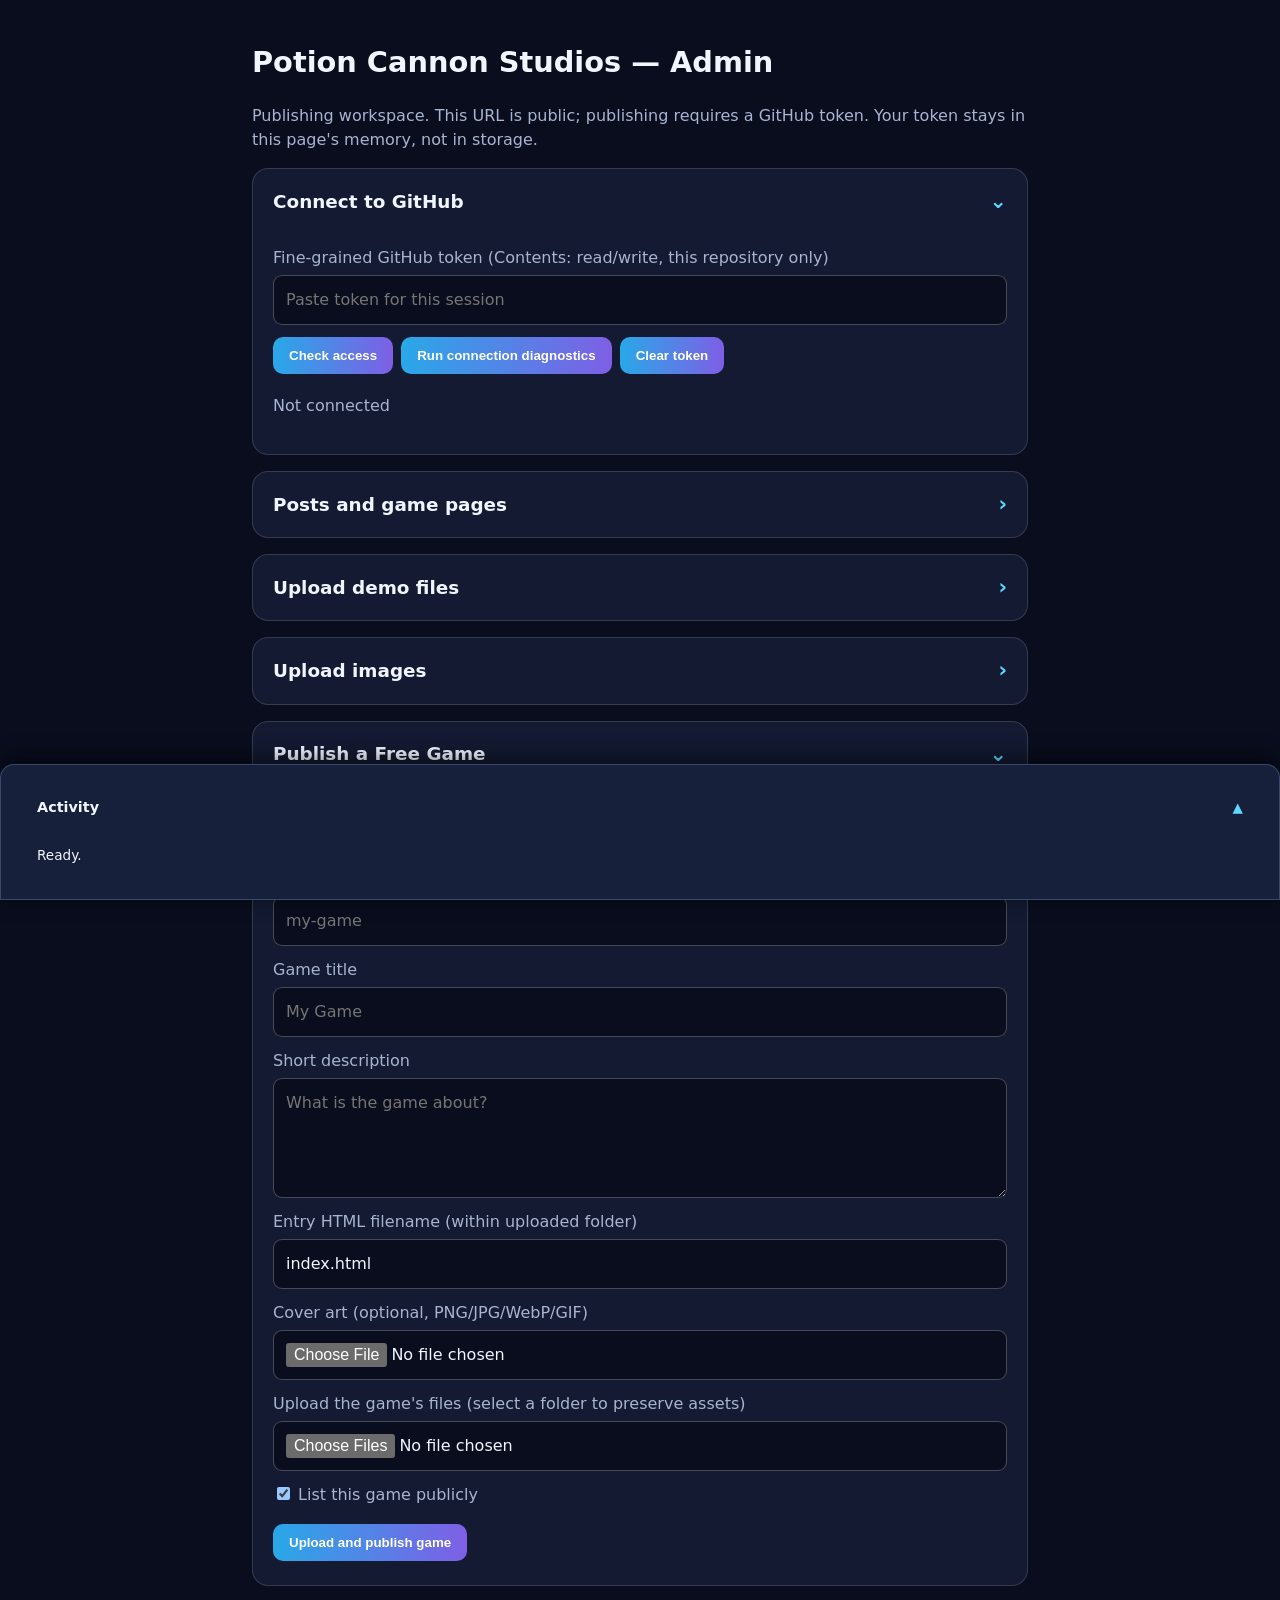
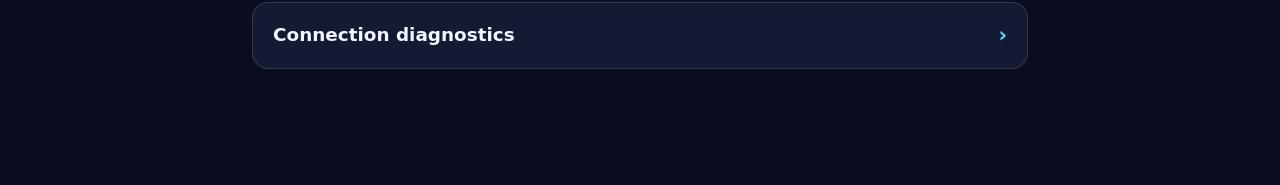
<file: assets/admin/index.html>
<!doctype html>
<html lang="en"><head><meta charset="utf-8"><meta name="viewport" content="width=device-width,initial-scale=1">
<title>Potion Cannon Studios — Admin</title>
<style>
:root{color-scheme:dark;--bg:#090d1d;--panel:#131a31;--ink:#f1f5ff;--muted:#a8b4d1;--blue:#5ed7ff}
*{box-sizing:border-box}body{margin:0;background:var(--bg);color:var(--ink);font:16px/1.5 system-ui,Arial,sans-serif}
main{max-width:820px;margin:auto;padding:22px}h1{font-size:1.8rem}
section{background:var(--panel);border:1px solid #ffffff25;border-radius:16px;padding:18px;margin:16px 0}
label{display:block;margin:12px 0 5px;color:var(--muted)}
input,textarea,select{display:block;width:100%;padding:12px;border-radius:9px;border:1px solid #ffffff40;background:#090d1d;color:var(--ink);font:inherit}
input[type=checkbox]{width:auto;display:inline}textarea{min-height:120px}
button{background:linear-gradient(90deg,#29a8e8,#7e5fe5);color:white;border:0;border-radius:10px;padding:11px 16px;font-weight:700;margin:12px 8px 4px 0;cursor:pointer}
button:disabled{opacity:.5}.muted{color:var(--muted)}#status{white-space:pre-wrap;overflow-wrap:anywhere}code{color:var(--blue)}.hide{display:none}

/* Compact publishing workspace */
main{padding-bottom:100px}section.admin-fold{padding:0;overflow:hidden}section.admin-fold>h2{margin:0;padding:17px 20px;cursor:pointer;display:flex;justify-content:space-between;align-items:center;font-size:1.15rem}section.admin-fold>h2:after{content:'⌄';font-size:1.3rem;color:var(--blue)}section.admin-fold.collapsed>h2:after{content:'›'}section.admin-fold>.fold-content{padding:0 20px 20px}section.admin-fold.collapsed>.fold-content{display:none}
#activity-panel{position:fixed;bottom:0;left:0;right:0;margin:0;border-radius:14px 14px 0 0;z-index:50;background:#17203b;border:1px solid #7184ac66;box-shadow:0 -4px 22px #0008;padding:10px 16px;max-height:50vh;overflow:auto}#activity-panel h2{font-size:.9rem;margin:0;cursor:pointer}#activity-panel h2:after{content:' ▴';color:var(--blue)}#activity-panel:not(.expanded) #status{white-space:nowrap;overflow:hidden;text-overflow:ellipsis;margin:4px 0;font-size:.85rem}#activity-panel.expanded #status{white-space:pre-wrap;max-height:35vh;overflow:auto}
.modal-backdrop{position:fixed;inset:0;z-index:1000;background:#000b;display:grid;place-items:center;padding:20px}.modal-backdrop[hidden]{display:none}.modal-panel{background:#18223e;border:1px solid #8296c055;border-radius:18px;padding:24px;max-width:440px;width:100%;box-shadow:0 15px 45px #000a}.modal-panel h2{margin-top:0}.modal-panel p{overflow-wrap:anywhere}.modal-panel button{margin-top:12px}
</style></head><body><main>
<h1>Potion Cannon Studios — Admin</h1>
<p class="muted">Publishing workspace. This URL is public; publishing requires a GitHub token. Your token stays in this page's memory, not in storage.</p>
<section><h2>Connect to GitHub</h2>
<label for="token">Fine-grained GitHub token (Contents: read/write, this repository only)</label>
<input id="token" type="password" autocomplete="off" spellcheck="false" placeholder="Paste token for this session">
<button type="button" id="connect">Check access</button><button type="button" id="diagnose">Run connection diagnostics</button><button type="button" id="disconnect">Clear token</button>
<p id="connection" class="muted">Not connected</p></section>
<section><h2>Posts and game pages</h2>
<label for="kind">Content type</label><select id="kind"><option value="posts">Development post</option><option value="games">Game page</option></select>
<label for="existing">Existing files</label><select id="existing"><option value="">New file</option></select>
<button type="button" id="refresh">Refresh file list</button>
<label for="slug">Filename (without .md)</label><input id="slug" placeholder="my-update">
<label for="title">Title</label><input id="title" placeholder="Title">
<label for="summary">Summary</label><textarea id="summary" rows="2"></textarea>
<div id="postfields"><label for="date">Date</label><input id="date" type="date"><label><input id="published" type="checkbox"> Published</label></div>
<div id="gamefields" class="hide"><label for="game-status">Game status</label><input id="game-status" placeholder="In Development"><label for="demo">Demo path relative to assets/demos (optional)</label><input id="demo" placeholder="my-game/index.html"></div>
<label for="body">Body text</label><textarea id="body" rows="9"></textarea>
<button type="button" id="save">Commit page to GitHub</button></section>
<section><h2>Upload demo files</h2><p class="muted">Upload to <code>assets/demos/</code>. Folder selections preserve their structure.</p>
<label for="demo-folder">Optional destination folder inside demos</label><input id="demo-folder" placeholder="my-game">
<label for="files">Select files</label><input id="files" type="file" multiple>
<label for="folderfiles">Or select a folder</label><input id="folderfiles" type="file" webkitdirectory multiple>
<button type="button" id="upload">Upload selected demo files</button></section>
<section><h2>Upload images</h2>
<p class="muted">Upload images to <code>assets/images/</code> for posts and game pages. PNG, JPEG, GIF, and WebP supported (up to 8 MB each). Images become public on your website.</p>
<label for="image-folder">Optional image subfolder</label><input id="image-folder" placeholder="game-art">
<label for="image-files">Choose images from your device</label><input id="image-files" type="file" accept="image/png,image/jpeg,image/gif,image/webp" multiple>
<label><input id="auto-insert" type="checkbox" checked> Automatically insert uploaded images into the post body</label>
<button type="button" id="image-upload">Upload images to GitHub</button>
<label for="image-links">Uploaded image Markdown / URLs</label><textarea id="image-links" rows="4" readonly placeholder="Uploaded image links will appear here"></textarea>
<button type="button" id="copy-images">Copy image links</button><button type="button" id="insert-images">Insert into post/game body</button>
</section>
<section><h2>Publish a Free Game</h2>
<p class="muted">Publish a complete HTML game and its artwork to the public games gallery. The entry HTML must be inside the selected game folder.</p>
<label for="store-slug">Game ID (lowercase letters, numbers, hyphens)</label><input id="store-slug" placeholder="my-game">
<label for="store-title">Game title</label><input id="store-title" placeholder="My Game">
<label for="store-desc">Short description</label><textarea id="store-desc" rows="3" placeholder="What is the game about?"></textarea>
<label for="store-entry">Entry HTML filename (within uploaded folder)</label><input id="store-entry" value="index.html" placeholder="index.html">
<label for="store-cover">Cover art (optional, PNG/JPG/WebP/GIF)</label><input id="store-cover" type="file" accept="image/png,image/jpeg,image/webp,image/gif">
<label for="store-files">Upload the game's files (select a folder to preserve assets)</label><input id="store-files" type="file" webkitdirectory multiple>
<label><input id="store-published" type="checkbox" checked> List this game publicly</label>
<button type="button" id="store-publish">Upload and publish game</button>
</section>
<section><h2>Connection diagnostics</h2><p class="muted">Tests public API access and authenticated access separately. No repository changes are made. Never share your token.</p><pre id="diagnostics" style="white-space:pre-wrap;overflow-wrap:anywhere">Not run yet.</pre></section><section><h2>Activity</h2><p id="status" role="status">Ready.</p></section>
</main>
<div id="admin-modal" class="modal-backdrop" hidden><div class="modal-panel" role="dialog" aria-modal="true" aria-labelledby="modal-title"><h2 id="modal-title">Potion Cannon Studios</h2><p id="modal-message"></p><div id="modal-buttons"><button type="button" id="modal-cancel">Cancel</button><button type="button" id="modal-ok">OK</button></div></div></div>
<script>
(()=>{
'use strict';

function dialog(message,confirmMode){return new Promise(resolve=>{
 const overlay=$('admin-modal'),ok=$('modal-ok'),cancel=$('modal-cancel');
 $('modal-message').textContent=message;cancel.hidden=!confirmMode;overlay.hidden=false;
 const finish=value=>{overlay.hidden=true;ok.onclick=null;cancel.onclick=null;resolve(value)};
 ok.onclick=()=>finish(true);cancel.onclick=()=>finish(false);ok.focus();
})}
function ask(message){return dialog(message,true)}
function notice(message){return dialog(message,false)}
function setupFolds(){
 for(const section of document.querySelectorAll('main>section')){
  const heading=section.querySelector(':scope>h2');if(!heading)continue;
  section.classList.add('admin-fold');
  const wrap=document.createElement('div');wrap.className='fold-content';
  while(heading.nextSibling)wrap.append(heading.nextSibling);section.append(wrap);
  heading.setAttribute('role','button');heading.tabIndex=0;
  const toggle=()=>{section.classList.toggle('collapsed');heading.setAttribute('aria-expanded',String(!section.classList.contains('collapsed')))};
  heading.onclick=toggle;heading.onkeydown=e=>{if(e.key==='Enter'||e.key===' '){e.preventDefault();toggle()}};
  if(!/Connect to GitHub|Publish a Free Game/.test(heading.textContent))section.classList.add('collapsed');
  heading.setAttribute('aria-expanded',String(!section.classList.contains('collapsed')));
  if(heading.textContent==='Activity'){
    section.id='activity-panel';section.classList.remove('collapsed');
    heading.onclick=()=>section.classList.toggle('expanded');
    heading.onkeydown=e=>{if(e.key==='Enter'||e.key===' '){e.preventDefault();section.classList.toggle('expanded')}};
  }
 }
}
setupFolds();
const owner='PotionCannon',repo='Potion-Cannon-Studios',branch='main';
const $=id=>document.getElementById(id);
let token='',selectedSha='',extraMeta={};
let bodyCursor=0,bodySelectionEnd=0;
function rememberBodyCursor(){const b=$('body');bodyCursor=b.selectionStart;bodySelectionEnd=b.selectionEnd;}
function insertMarkdown(markdown){
 const b=$('body'),start=Math.min(bodyCursor,b.value.length),end=Math.min(bodySelectionEnd,b.value.length);
 const before=b.value.slice(0,start),after=b.value.slice(end);
 const prefix=before && !before.endsWith('\n\n')?(before.endsWith('\n')?'\n':'\n\n'):'';
 const suffix=after && !after.startsWith('\n\n')?(after.startsWith('\n')?'\n':'\n\n'):'';
 const insertion=prefix+markdown+suffix;
 b.setRangeText(insertion,start,end,'end');rememberBodyCursor();b.focus();
}

const say=s=>$('status').textContent=s;
const enc=s=>new TextEncoder().encode(s);
const b64=bytes=>{let out='';for(let i=0;i<bytes.length;i+=8192)out+=String.fromCharCode(...bytes.slice(i,i+8192));return btoa(out)};
const from64=s=>new TextDecoder().decode(Uint8Array.from(atob(s.replace(/\s/g,'')),c=>c.charCodeAt(0)));
const safe=s=>/^[a-z0-9-]+$/.test(s);
const cleanPath=s=>{const p=s.replace(/\\/g,'/').replace(/^\/+/,'');if(!p||p.split('/').some(x=>!x||x==='.'||x==='..')||/[?#]/.test(p))throw Error('Invalid path');return p};
function networkMessage(e){
 if(e instanceof TypeError) return 'Network request failed before GitHub returned a response. This can be caused by browser CORS/preflight rules, an extension, a network filter, or connectivity. The token permissions cannot be diagnosed from this error alone. Details: '+e.message;
 return e.message||String(e);
}
async function api(path,options={}){
 if(!token)throw Error('Enter a token and select Check access first');
 const url='https://api.github.com/repos/'+owner+'/'+repo+(path?'/'+path.replace(/^\/+/, ''):'');
 let res;
 try{
  res=await fetch(url,{...options,mode:'cors',cache:'no-store',headers:{
   'Accept':'application/vnd.github+json',
   'Authorization':'Bearer '+token,
   'X-GitHub-Api-Version':'2022-11-28',
   ...(options.headers||{})
  }});
 }catch(e){throw Error('Request to api.github.com could not complete. '+networkMessage(e))}
 if(!res.ok){
  let detail='';
  try{const data=await res.json();detail=data.message||''}catch(_){detail='No error details returned'}
  const hint=res.status===401?' Token rejected or expired.':res.status===403?' Access denied or rate limited.':res.status===404?' Repository or resource not accessible with this token.':'';
  throw Error('GitHub HTTP '+res.status+': '+detail+'.'+hint);
 }
 return res.status===204?null:res.json();
}
async function get(path){try{return await api('contents/'+path+'?ref='+branch)}catch(e){if(String(e).includes('GitHub HTTP 404:'))return null;throw e}}
async function put(path,bytes,sha){
 const payload={message:'Admin: update '+path,content:b64(bytes),branch};
 if(sha)payload.sha=sha;
 return api('contents/'+path,{method:'PUT',headers:{'Content-Type':'application/json'},body:JSON.stringify(payload)});
}
function parse(raw){
 const m=/^---\s*\n([\s\S]*?)\n---\s*\n?([\s\S]*)$/.exec(raw);let meta={};
 if(m)for(const line of m[1].split('\n')){const i=line.indexOf(':');if(i>0)meta[line.slice(0,i).trim()]=line.slice(i+1).trim().replace(/^['"]|['"]$/g,'')}
 return {meta,body:m?m[2]:raw};
}
const quote=v=>JSON.stringify(String(v??''));
function clear(){
 selectedSha='';extraMeta={};
 for(const id of ['slug','title','summary','body','demo','game-status'])$(id).value='';
 $('published').checked=false;$('date').value=new Date().toISOString().slice(0,10);bodyCursor=0;bodySelectionEnd=0;
}
function setKind(){
 const game=$('kind').value==='games';
 $('gamefields').classList.toggle('hide',!game);
 $('postfields').classList.toggle('hide',game);
 $('existing').innerHTML='<option value="">New file</option>';clear();
}
async function refresh(){
 const kind=$('kind').value;
 const data=await api('contents/content/'+kind+'?ref='+branch);
 if(!Array.isArray(data))throw Error('Expected a folder listing from GitHub');
 $('existing').innerHTML='<option value="">New file</option>';
 for(const f of data.filter(f=>f.type==='file'&&f.name.endsWith('.md'))){
  const o=document.createElement('option');o.value=f.path;o.textContent=f.name;$('existing').append(o);
 }
 say('Loaded '+data.length+' entries.');
}
async function load(){
 const path=$('existing').value;if(!path){clear();return}
 const file=await get(path);if(!file)throw Error('File not found');
 const p=parse(from64(file.content));selectedSha=file.sha;extraMeta=p.meta;
 $('slug').value=path.split('/').pop().replace(/\.md$/,'');
 $('title').value=p.meta.title||'';$('summary').value=p.meta.summary||'';$('body').value=p.body;
 $('date').value=p.meta.date||'';$('published').checked=p.meta.published==='true';
 $('game-status').value=p.meta.status||'';$('demo').value=p.meta.demo||'';
 say('Loaded '+path);
}
async function save(){
 const kind=$('kind').value,slug=$('slug').value.trim().toLowerCase();
 if(!safe(slug))throw Error('Filename must use lowercase letters, numbers and hyphens');
 if(!$('title').value.trim())throw Error('Title required');
 const path='content/'+kind+'/'+slug+'.md',current=await get(path);
 if(current&&selectedSha!==current.sha&&!(await ask('This file already exists or changed. Overwrite?')))return;
 const meta={...extraMeta,title:$('title').value.trim(),summary:$('summary').value.trim()};
 if(kind==='posts'){meta.date=$('date').value;meta.published=$('published').checked?'true':'false';delete meta.status;delete meta.demo}
 else{meta.status=$('game-status').value.trim();if($('demo').value.trim())meta.demo=cleanPath($('demo').value.trim());else delete meta.demo;delete meta.date;delete meta.published}
 const raw='---\n'+Object.entries(meta).map(([k,v])=>k+': '+quote(v)).join('\n')+'\n---\n'+$('body').value.trim()+'\n';
 await put(path,enc(raw),current?.sha);say('Committed '+path+'. GitHub Actions should rebuild the site.');await refresh();await notice('Page published to GitHub. The site will update after deployment.');
}
async function upload(){
 const files=[...$('files').files,...$('folderfiles').files];
 if(!files.length)throw Error('Select files first');
 if(files.length>40&&!(await ask('Upload '+files.length+' files individually?')))return;
 const base=$('demo-folder').value.trim(),prefix=base?cleanPath(base)+'/':'';
 let done=0;
 for(const file of files){
  const rel=cleanPath(file.webkitRelativePath||file.name),path='assets/demos/'+prefix+rel;
  const current=await get(path);if(current&&!(await ask('Overwrite '+path+'?')))continue;
  const bytes=new Uint8Array(await file.arrayBuffer());
  if(bytes.length>20*1024*1024)throw Error(file.name+' exceeds the 20 MB per-file limit');
  await put(path,bytes,current?.sha);done++;say('Uploaded '+done+' of '+files.length+': '+path);
 }
 say('Uploaded '+done+' demo file(s).');await notice('Uploaded '+done+' demo file(s) to GitHub.');
}
async function uploadImages(){
 const files=[...$('image-files').files];
 if(!files.length)throw Error('Choose at least one image first');
 const folder=$('image-folder').value.trim();
 const prefix=folder?cleanPath(folder)+'/':'';
 const allowed={'image/png':'.png','image/jpeg':'.jpg','image/gif':'.gif','image/webp':'.webp'};
 const links=[];
 for(const file of files){
  const ext=allowed[file.type];
  if(!ext)throw Error('Unsupported image format: '+file.name);
  if(file.size>8*1024*1024)throw Error(file.name+' is larger than 8 MB');
  const stem=file.name.replace(/\.[^.]+$/,'').toLowerCase().replace(/[^a-z0-9-]+/g,'-').replace(/^-+|-+$/g,'')||'image';
  const path='assets/images/'+prefix+stem+ext;
  const current=await get(path);
  if(current&&!(await ask('Replace existing image '+path+'?')))continue;
  const bytes=new Uint8Array(await file.arrayBuffer());
  await put(path,bytes,current?.sha);
  const encodedPath=path.split('/').map(encodeURIComponent).join('/');
  const url='https://'+owner.toLowerCase()+'.github.io/'+repo+'/'+encodedPath;
  links.push('!['+stem+']('+url+')');
  $('image-links').value=links.join('\n');
  say('Uploaded '+links.length+' image(s). Latest: '+path);
 }
 if(!links.length)say('No images uploaded.');
 else if($('auto-insert').checked){insertMarkdown(links.join('\n\n'));say('Uploaded '+links.length+' image(s) and inserted them into the post body. Save the post to publish.');}
 else say('Uploaded '+links.length+' image(s). Tap Insert into post/game body to place them in the editor.');
 if(links.length)await notice('Uploaded '+links.length+' image(s) to GitHub.');
}
async function run(fn){
 try{say('Working…');await fn()}catch(e){const msg='Error: '+networkMessage(e);say(msg);await notice(msg)}
}
async function publishStore(){
 const slug=$('store-slug').value.trim().toLowerCase();
 const title=$('store-title').value.trim();
 const description=$('store-desc').value.trim();
 const entry=cleanPath($('store-entry').value.trim());
 const files=[...$('store-files').files];
 const cover=$('store-cover').files[0];
 if(!safe(slug)||!title)throw Error('Enter a valid game ID and title');
 if(!entry.toLowerCase().endsWith('.html'))throw Error('Entry must be an HTML file');
 if(!files.length)throw Error('Select a folder containing the complete game');
 const mapped=files.map(f=>({file:f,relative:cleanPath(f.webkitRelativePath||f.name)}));
 const root=mapped[0].relative.split('/')[0];
 const normalized=mapped.map(({file,relative})=>({file,relative:relative.startsWith(root+'/')?relative.slice(root.length+1):relative}));
 if(!normalized.some(x=>x.relative===entry))throw Error('Entry HTML file not found in selected folder');
 if(!(await ask('Publish '+title+' and upload '+files.length+' game file(s) to GitHub?')))return;
 let done=0;
 for(const {file,relative} of normalized){
   if(file.size>20*1024*1024)throw Error(file.name+' exceeds 20 MB');
   const path='assets/play/'+slug+'/'+relative;
   const old=await get(path);
   await put(path,new Uint8Array(await file.arrayBuffer()),old?.sha);
   done++;say('Uploading game files: '+done+'/'+normalized.length);
 }
 let coverPath='';
 if(cover){
   const ext=({'image/png':'.png','image/jpeg':'.jpg','image/webp':'.webp','image/gif':'.gif'})[cover.type];
   if(!ext||cover.size>8*1024*1024)throw Error('Cover must be PNG, JPG, GIF or WebP, max 8 MB');
   coverPath='assets/game-covers/'+slug+ext;
   const old=await get(coverPath);
   await put(coverPath,new Uint8Array(await cover.arrayBuffer()),old?.sha);
 }
 const path='content/library/'+slug+'.md';
 const old=await get(path);
 const metadata={title,summary:description,entry:'assets/play/'+slug+'/'+entry,published:$('store-published').checked?'true':'false'};
 if(coverPath)metadata.cover=coverPath;
 else if(old){const previous=parse(from64(old.content));if(previous.meta.cover)metadata.cover=previous.meta.cover}
 const raw='---\n'+Object.entries(metadata).map(([k,v])=>k+': '+quote(v)).join('\n')+'\n---\n'+description+'\n';
 await put(path,enc(raw),old?.sha);
 say('Success: Published '+title+' ('+done+' files).');
 await notice('Game published to GitHub! '+done+' files uploaded. The gallery will update after GitHub Actions finishes.');
}
$('store-publish').onclick=()=>run(publishStore);
$('connect').onclick=()=>run(async()=>{
 token=$('token').value.trim();$('token').value='';
 $('connection').textContent='Checking access…';
 try{
  const data=await api('');
  $('connection').textContent='Connected to '+data.full_name;
  say('GitHub authenticated successfully. Loading content…');
  try{await refresh()}catch(e){say('Connected, but could not load content: '+networkMessage(e))}
 }catch(e){$('connection').textContent='Not connected';throw e}
});

async function probe(label,url,opts){
 const start=performance.now();
 try {
  const res=await fetch(url,{mode:'cors',cache:'no-store',redirect:'error',...opts});
  return label+': HTTP '+res.status+' ('+Math.round(performance.now()-start)+' ms)'+
   (res.ok?' — response received':' — GitHub returned an error');
 } catch(e){
  return label+': NETWORK/BROWSER ERROR — '+(e.message||String(e))+
   '. No HTTP response visible to JavaScript.';
 }
}
$('diagnose').onclick=()=>run(async()=>{
 const target='https://api.github.com/repos/'+owner+'/'+repo;
 const lines=['Testing GitHub API from this page (no changes will be made).'];
 const out=$('diagnostics');
 out.textContent=lines.join('\n');
 lines.push(await probe('1. Public API without token',target));
 out.textContent=lines.join('\n');
 const candidate=$('token').value.trim()||token;
 if(!candidate){
  lines.push('2. Authenticated API: skipped. Paste your token above, then run diagnostics again.');
 }else{
  lines.push(await probe('2. Authenticated API',target,{
   headers:{'Accept':'application/vnd.github+json','Authorization':'Bearer '+candidate}
  }));
  out.textContent=lines.join('\n');
  lines.push(await probe('3. Authenticated API with version header',target,{
   headers:{'Accept':'application/vnd.github+json','Authorization':'Bearer '+candidate,'X-GitHub-Api-Version':'2022-11-28'}
  }));
 }
 lines.push('Interpretation: If test 1 succeeds but tests 2 and 3 fail before HTTP, inspect browser CORS/preflight or network policy. If test 2 succeeds but 3 fails, the extra version header is implicated. HTTP 401/403/404 means GitHub responded, so investigate authorization instead.');
 out.textContent=lines.join('\n');
 say('Diagnostics finished. Share the result text, but never share your token.');
});
$('disconnect').onclick=()=>{token='';$('token').value='';$('connection').textContent='Not connected';say('Token cleared from this page session')};
$('kind').onchange=()=>run(async()=>{setKind();if(token)await refresh()});
$('refresh').onclick=()=>run(refresh);
$('existing').onchange=()=>run(load);
$('save').onclick=()=>run(save);
$('upload').onclick=()=>run(upload);
$('body').addEventListener('click',rememberBodyCursor);
$('body').addEventListener('keyup',rememberBodyCursor);
$('body').addEventListener('select',rememberBodyCursor);
$('body').addEventListener('input',rememberBodyCursor);
$('image-upload').onclick=()=>run(uploadImages);
$('copy-images').onclick=()=>{const value=$('image-links').value;if(!value){say('Upload an image first');return}navigator.clipboard.writeText(value).then(()=>say('Image links copied.')).catch(()=>say('Clipboard blocked. Select and copy the links manually.'))};
$('insert-images').onclick=()=>{const value=$('image-links').value;if(!value){say('Upload an image first');return}insertMarkdown(value);say('Inserted image Markdown at your last cursor position. Save the post/game page to publish it.')};

$('date').value=new Date().toISOString().slice(0,10);
window.addEventListener('pagehide',()=>{token=''});
})();
</script></body></html>
</file>
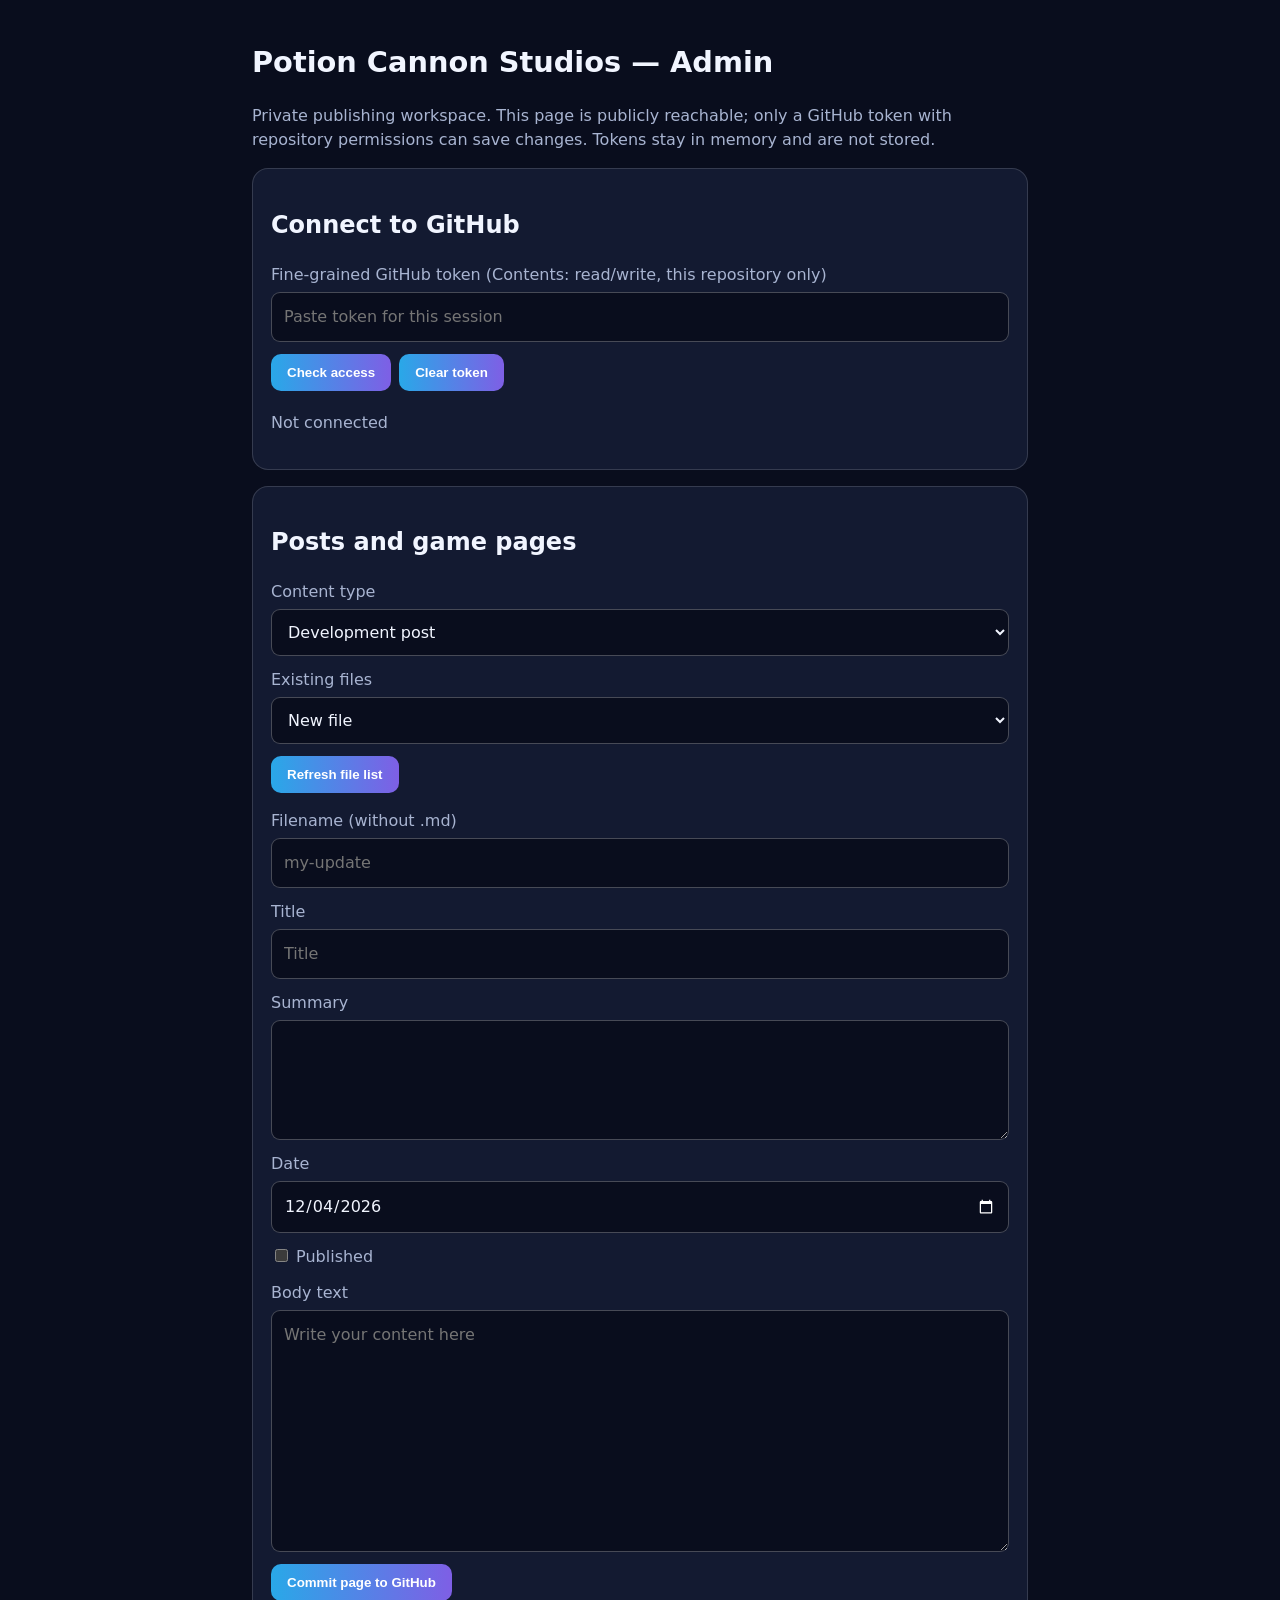
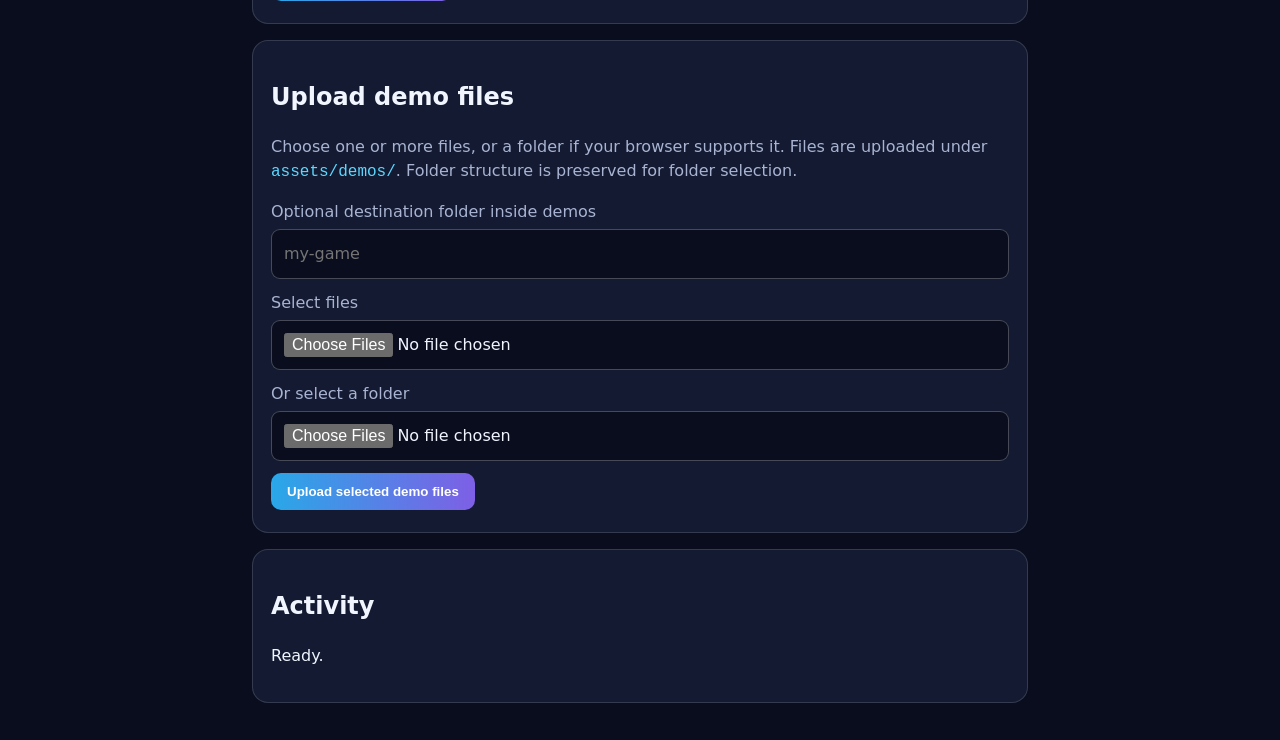
<file: assets/admin/index-1.html>
<!doctype html><html lang="en"><head><meta charset="utf-8"><meta name="viewport" content="width=device-width,initial-scale=1"><title>Potion Cannon Studios — Admin</title><style>:root{color-scheme:dark;--bg:#090d1d;--panel:#131a31;--ink:#f1f5ff;--muted:#a8b4d1;--blue:#5ed7ff}*{box-sizing:border-box}body{margin:0;background:var(--bg);color:var(--ink);font:16px/1.5 system-ui,Arial,sans-serif}main{max-width:820px;margin:auto;padding:22px}h1{font-size:1.8rem}section{background:var(--panel);border:1px solid #ffffff25;border-radius:16px;padding:18px;margin:16px 0}label{display:block;margin:12px 0 5px;color:var(--muted)}input,textarea,select{display:block;width:100%;padding:12px;border-radius:9px;border:1px solid #ffffff40;background:#090d1d;color:var(--ink);font:inherit}textarea{min-height:120px}button{background:linear-gradient(90deg,#29a8e8,#7e5fe5);color:white;border:0;border-radius:10px;padding:11px 16px;font-weight:700;margin:12px 8px 4px 0;cursor:pointer}button:disabled{opacity:.5}.muted{color:var(--muted)}#status{white-space:pre-wrap;overflow-wrap:anywhere}code{color:var(--blue)}.hide{display:none}</style></head><body><main><h1>Potion Cannon Studios — Admin</h1><p class="muted">Private publishing workspace. This page is publicly reachable; only a GitHub token with repository permissions can save changes. Tokens stay in memory and are not stored.</p><section><h2>Connect to GitHub</h2><label for="token">Fine-grained GitHub token (Contents: read/write, this repository only)</label><input id="token" type="password" autocomplete="off" spellcheck="false" placeholder="Paste token for this session"><button id="connect">Check access</button><button id="disconnect">Clear token</button><p id="connection" class="muted">Not connected</p></section><section><h2>Posts and game pages</h2><label for="kind">Content type</label><select id="kind"><option value="posts">Development post</option><option value="games">Game page</option></select><label for="existing">Existing files</label><select id="existing"><option value="">New file</option></select><button id="refresh">Refresh file list</button><label for="slug">Filename (without .md)</label><input id="slug" placeholder="my-update" pattern="[a-z0-9-]+"><label for="title">Title</label><input id="title" placeholder="Title"><label for="summary">Summary</label><textarea id="summary" rows="2"></textarea><div id="postfields"><label for="date">Date</label><input id="date" type="date"><label><input id="published" type="checkbox" style="width:auto;display:inline"> Published</label></div><div id="gamefields" class="hide"><label for="game-status">Game status</label><input id="game-status" placeholder="In Development"><label for="demo">Demo path relative to assets/demos (optional)</label><input id="demo" placeholder="calculator.html or my-game/index.html"></div><label for="body">Body text</label><textarea id="body" rows="9" placeholder="Write your content here"></textarea><button id="save">Commit page to GitHub</button></section><section><h2>Upload demo files</h2><p class="muted">Choose one or more files, or a folder if your browser supports it. Files are uploaded under <code>assets/demos/</code>. Folder structure is preserved for folder selection.</p><label for="demo-folder">Optional destination folder inside demos</label><input id="demo-folder" placeholder="my-game"><label for="files">Select files</label><input id="files" type="file" multiple><label for="folderfiles">Or select a folder</label><input id="folderfiles" type="file" webkitdirectory multiple><button id="upload">Upload selected demo files</button></section><section><h2>Activity</h2><p id="status" role="status">Ready.</p></section></main><script>
(()=>{'use strict';const owner='PotionCannon',repo='Potion-Cannon-Studios',branch='main';const $=id=>document.getElementById(id);let token='',selectedSha='',extraMeta={};const say=s=>$('status').textContent=s;const enc=s=>new TextEncoder().encode(s);const b64=bytes=>{let str='';for(let i=0;i<bytes.length;i+=8192)str+=String.fromCharCode(...bytes.slice(i,i+8192));return btoa(str)};const from64=s=>{let binary=atob(s.replace(/\s/g,''));return new TextDecoder().decode(Uint8Array.from(binary,c=>c.charCodeAt(0)))};const safe=s=>/^[a-z0-9-]+$/.test(s);const cleanPath=s=>{let p=s.replace(/\\/g,'/').replace(/^\/+/, '');if(!p||p.split('/').some(x=>!x||x==='.'||x==='..')||/[?#]/.test(p))throw Error('Invalid path');return p};async function api(path,options={}){if(!token)throw Error('Enter your token and select Check access first');const res=await fetch('https://api.github.com/repos/'+owner+'/'+repo+'/'+path,{...options,headers:{Accept:'application/vnd.github+json',Authorization:'Bearer '+token,'X-GitHub-Api-Version':'2022-11-28',...(options.headers||{})}});if(!res.ok){let e=await res.text();throw Error('GitHub '+res.status+': '+e.slice(0,400))}return res.status===204?null:res.json()}async function get(path){try{return await api('contents/'+path+'?ref='+branch)}catch(e){if(String(e).includes('GitHub 404:'))return null;throw e}}async function put(path,bytes,sha){const payload={message:'Admin: update '+path,content:b64(bytes),branch};if(sha)payload.sha=sha;return api('contents/'+path,{method:'PUT',headers:{'Content-Type':'application/json'},body:JSON.stringify(payload)})}function parse(raw){const m=/^---\s*\n([\s\S]*?)\n---\s*\n?([\s\S]*)$/.exec(raw);let meta={};if(m)for(const line of m[1].split('\n')){const i=line.indexOf(':');if(i>0)meta[line.slice(0,i).trim()]=line.slice(i+1).trim().replace(/^['"]|['"]$/g,'')}return {meta,body:m?m[2]:raw}}function quote(v){return JSON.stringify(String(v??''))}function setKind(){const game=$('kind').value==='games';$('gamefields').classList.toggle('hide',!game);$('postfields').classList.toggle('hide',game);$('existing').innerHTML='<option value="">New file</option>';clear()}function clear(){selectedSha='';extraMeta={};for(const id of ['slug','title','summary','body','demo','game-status'])$(id).value='';$('published').checked=false;$('date').value=new Date().toISOString().slice(0,10)}async function refresh(){const kind=$('kind').value;const data=await api('contents/content/'+kind+'?ref='+branch);$('existing').innerHTML='<option value="">New file</option>';for(const f of data.filter(f=>f.type==='file'&&f.name.endsWith('.md'))){let o=document.createElement('option');o.value=f.path;o.textContent=f.name;$('existing').append(o)}say('Loaded '+(data.length)+' entries.')}async function load(){const path=$('existing').value;if(!path){clear();return}const file=await get(path);if(!file)throw Error('File not found');const p=parse(from64(file.content));selectedSha=file.sha;extraMeta=p.meta;$('slug').value=path.split('/').pop().replace(/\.md$/,'');$('title').value=p.meta.title||'';$('summary').value=p.meta.summary||'';$('body').value=p.body;$('date').value=p.meta.date||'';$('published').checked=p.meta.published==='true';$('game-status').value=p.meta.status||'';$('demo').value=p.meta.demo||'';say('Loaded '+path)}async function save(){const kind=$('kind').value,slug=$('slug').value.trim().toLowerCase();if(!safe(slug))throw Error('Filename must use lowercase letters, numbers and hyphens');if(!$('title').value.trim())throw Error('Title required');const path='content/'+kind+'/'+slug+'.md';const current=await get(path);if(current&&selectedSha!==current.sha){if(!confirm('This file already exists or changed since loading. Overwrite its current version?'))return}let meta={...extraMeta,title:$('title').value.trim(),summary:$('summary').value.trim()};if(kind==='posts'){meta.date=$('date').value;meta.published=$('published').checked?'true':'false';delete meta.status;delete meta.demo}else{meta.status=$('game-status').value.trim();if($('demo').value.trim())meta.demo=cleanPath($('demo').value.trim());else delete meta.demo;delete meta.date;delete meta.published}const raw='---\n'+Object.entries(meta).map(([k,v])=>k+': '+quote(v)).join('\n')+'\n---\n'+$('body').value.trim()+'\n';await put(path,enc(raw),current?.sha);say('Committed '+path+'. GitHub Actions should rebuild the website.');await refresh()}async function upload(){let files=[...$('files').files,...$('folderfiles').files];if(!files.length)throw Error('Select files first');if(files.length>40&&!confirm('Upload '+files.length+' files individually?'))return;const base=$('demo-folder').value.trim();const prefix=base?cleanPath(base)+'/':'';let done=0;for(const file of files){const rel=cleanPath(file.webkitRelativePath||file.name);const path='assets/demos/'+prefix+rel;const current=await get(path);if(current&&!confirm('Overwrite '+path+'?'))continue;const bytes=new Uint8Array(await file.arrayBuffer());if(bytes.length>20*1024*1024)throw Error(file.name+' exceeds the 20 MB per-file limit for this simple uploader');await put(path,bytes,current?.sha);done++;say('Uploaded '+done+' of '+files.length+': '+path)}say('Uploaded '+done+' file(s). Add the entry HTML path to the game page Demo field to enable Play Demo.')}async function run(fn){try{say('Working…');await fn()}catch(e){say('Error: '+e.message)}}$('connect').onclick=()=>run(async()=>{token=$('token').value.trim();$('token').value='';const data=await api('');$('connection').textContent='Connected to '+data.full_name;await refresh()});$('disconnect').onclick=()=>{token='';$('token').value='';$('connection').textContent='Not connected';say('Token cleared from this page session')};$('kind').onchange=()=>run(async()=>{setKind();if(token)await refresh()});$('refresh').onclick=()=>run(refresh);$('existing').onchange=()=>run(load);$('save').onclick=()=>run(save);$('upload').onclick=()=>run(upload);$('date').value=new Date().toISOString().slice(0,10);window.addEventListener('pagehide',()=>{token=''})})();
</script></body></html>
</file>
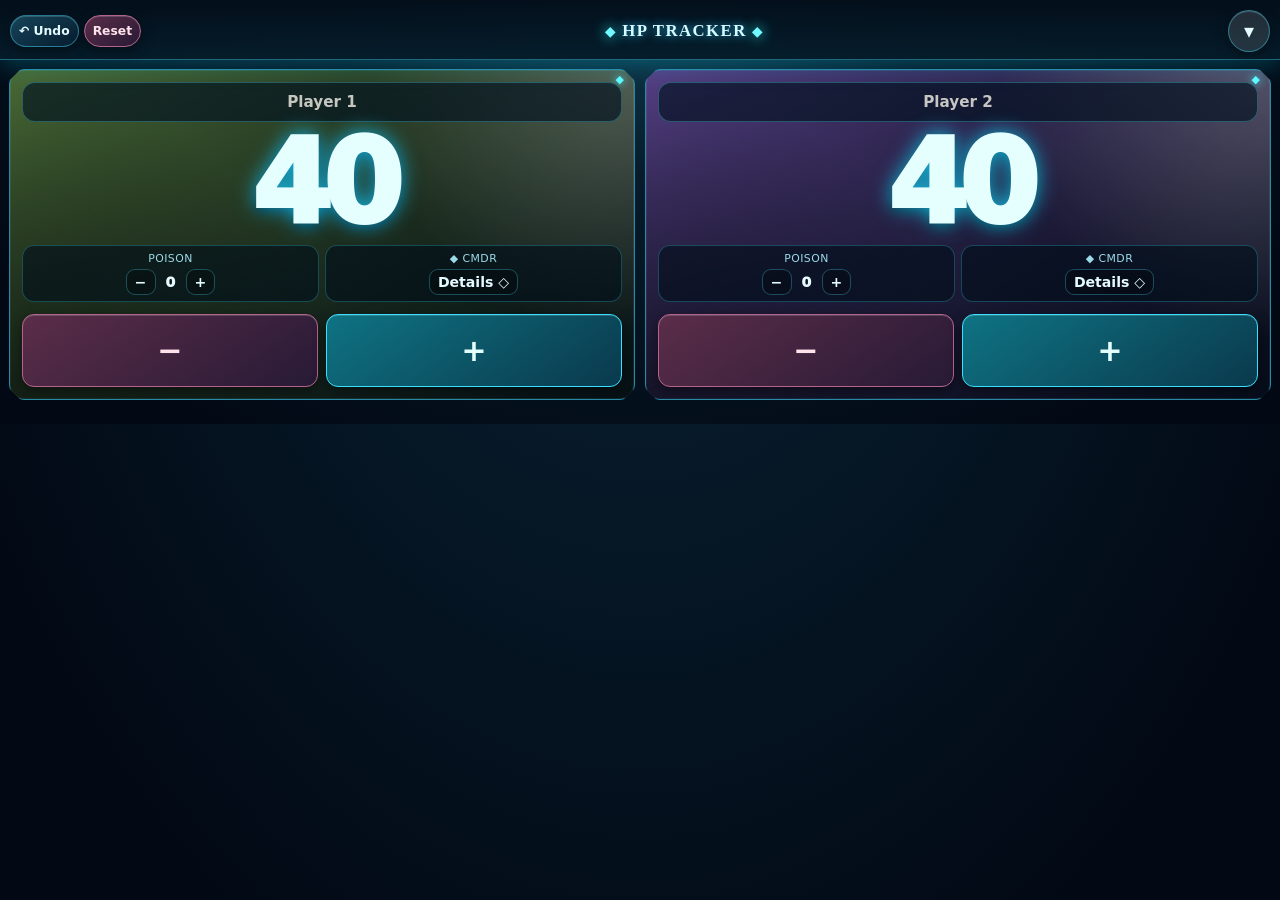
<file: assets/demos/hp.html>
<!DOCTYPE html>
<html lang="en">
<head>
  <meta charset="UTF-8" />
  <meta name="viewport" content="width=device-width, initial-scale=1.0, maximum-scale=1.0, user-scalable=no" />
  <title>HP Tracker — Crystal Edition</title>
  <style>
    :root {
      --bg: #10121a;
      --panel: #1b1f2a;
      --panel-2: #252b38;
      --text: #f4f1e8;
      --muted: #b7b0a3;
      --accent: #caa35c;
      --danger: #d85a5a;
      --shadow: rgba(0,0,0,.35);
      --radius: 18px;
      --gap: 9px;
    }

    * { box-sizing: border-box; -webkit-tap-highlight-color: transparent; }

    html, body {
      margin: 0;
      min-height: 100%;
      background: radial-gradient(circle at top, #252a39 0%, var(--bg) 50%, #07080d 100%);
      color: var(--text);
      font-family: system-ui, -apple-system, BlinkMacSystemFont, "Segoe UI", sans-serif;
      touch-action: manipulation;
      user-select: none;
      overscroll-behavior: none;
    }

    button, input, select { font: inherit; }

    button {
      border: 0;
      border-radius: 999px;
      color: var(--text);
      background: var(--panel-2);
      padding: 10px 13px;
      cursor: pointer;
      font-weight: 800;
      box-shadow: 0 4px 14px var(--shadow);
    }

    button:active { transform: scale(.96); }

    input, select {
      border: 0;
      border-radius: 13px;
      background: var(--panel-2);
      color: var(--text);
      padding: 11px;
      min-width: 0;
    }

    header {
      position: sticky;
      top: 0;
      z-index: 10;
      padding: 10px 10px 7px;
      background: linear-gradient(to bottom, rgba(16,18,26,.98), rgba(16,18,26,.78));
      backdrop-filter: blur(8px);
      display: grid;
      gap: 8px;
    }

    .top-row {
      display: grid;
      grid-template-columns: auto 1fr auto;
      align-items: center;
      gap: 8px;
    }

    .reset-top {
      padding: 8px 10px;
      font-size: .84rem;
    }

    h1 {
      margin: 0;
      font-size: clamp(.86rem, 3.7vw, 1.05rem);
      letter-spacing: .04em;
      text-transform: uppercase;
      white-space: nowrap;
      text-align: center;
    }

    .toolbar-old {
      display: flex;
      gap: 7px;
      justify-content: flex-end;
      flex-wrap: wrap;
    }

    .toolbar-old button {
      padding: 8px 10px;
      font-size: .88rem;
    }

    .tray-wrap {
      position: relative;
      display: flex;
      justify-content: flex-end;
      align-items: center;
    }

    .tray-arrow {
      width: 42px;
      height: 42px;
      border-radius: 999px;
      padding: 0;
      font-size: 1.25rem;
      line-height: 1;
      background: rgba(255,255,255,.12);
      transition: transform .18s ease;
    }

    .tray-wrap.open .tray-arrow {
      transform: rotate(180deg);
    }

    .top-tray {
      position: absolute;
      right: 0;
      top: 48px;
      width: min(92vw, 360px);
      display: grid;
      gap: 10px;
      padding: 12px;
      border-radius: 22px;
      background: rgba(14,16,23,.96);
      border: 1px solid rgba(255,255,255,.12);
      box-shadow: 0 18px 55px rgba(0,0,0,.62);
      opacity: 0;
      transform: translateY(-8px) scale(.98);
      pointer-events: none;
      transition: opacity .18s ease, transform .18s ease;
      z-index: 40;
    }

    .tray-wrap.open .top-tray {
      opacity: 1;
      transform: translateY(0) scale(1);
      pointer-events: auto;
    }

    .tray-section {
      display: grid;
      gap: 8px;
      background: rgba(255,255,255,.055);
      border: 1px solid rgba(255,255,255,.08);
      border-radius: 16px;
      padding: 9px;
    }

    .mini-row {
      display: grid;
      grid-template-columns: 1fr 1fr;
      gap: 8px;
    }

    .settings-mini label {
      font-size: .72rem;
      color: var(--muted);
      font-weight: 850;
      text-transform: uppercase;
      letter-spacing: .05em;
    }

    .settings-mini input,
    .settings-mini select {
      margin-top: 4px;
      padding: 8px;
      border-radius: 10px;
      font-size: .9rem;
    }

    .apply-mini {
      width: 100%;
      border-radius: 12px;
      padding: 9px;
      box-shadow: none;
    }

    .gold { background: linear-gradient(135deg, #9b7433, var(--accent)); color: #16110a; }
    .red { background: #823737; }
    .green { background: #2f6947; }
    .blue { background: #344f92; }

    .rolls-bar {
      display: grid;
      grid-template-columns: repeat(4, 1fr);
      gap: 8px;
      background: rgba(255,255,255,.055);
      border: 1px solid rgba(255,255,255,.08);
      border-radius: 16px;
      padding: 9px;
    }

    .rolls-result {
      display: none;
    }

    .rolls-bar button {
      box-shadow: none;
    }

    .dice-btn {
      width: 52px;
      aspect-ratio: 1 / 1;
      justify-self: center;
      display: grid;
      place-items: center;
      padding: 0;
      background: linear-gradient(135deg, #caa35c, #755522);
      color: #15100a;
      font-weight: 950;
      font-size: .9rem;
      border-radius: 12px;
      line-height: 1;
      flex-shrink: 0;
    }

    .random-player-btn {
      grid-column: 1 / -1;
      border-radius: 13px;
      padding: 10px;
      font-size: .9rem;
    }

    .roll-overlay-backdrop {
      position: fixed;
      inset: 0;
      display: none;
      align-items: center;
      justify-content: center;
      background: rgba(0,0,0,.42);
      backdrop-filter: blur(2px);
      z-index: 60;
    }

    .roll-overlay-backdrop.open {
      display: flex;
    }

    .roll-card {
      min-width: 240px;
      max-width: min(86vw, 360px);
      min-height: 250px;
      padding: 20px;
      border-radius: 28px;
      background: rgba(18,21,30,.9);
      border: 1px solid rgba(255,255,255,.18);
      box-shadow: 0 24px 80px rgba(0,0,0,.75);
      display: grid;
      place-items: center;
      gap: 12px;
      text-align: center;
      animation: rollPop .14s ease forwards;
    }

    @keyframes rollPop {
      from { transform: scale(.92); opacity: 0; }
      to { transform: scale(1); opacity: 1; }
    }

    .roll-shape {
      width: min(34vw, 150px);
      aspect-ratio: 1 / 1;
      display: grid;
      place-items: center;
      background: linear-gradient(135deg, #caa35c, #755522);
      color: #15100a;
      font-weight: 950;
      font-size: clamp(2.2rem, 8vw, 3rem);
      text-shadow: none;
      box-shadow: 0 12px 30px rgba(0,0,0,.42);
      transform-origin: center;
      flex-shrink: 0;
    }

    .shape-d2 { border-radius: 50%; }
    .shape-d4 { clip-path: polygon(50% 0%, 0% 100%, 100% 100%); }
    .shape-d6 { border-radius: 18px; }
    .shape-d8 { clip-path: polygon(50% 0%, 100% 50%, 50% 100%, 0% 50%); }
    .shape-d10 { clip-path: polygon(50% 0%, 95% 32%, 78% 100%, 22% 100%, 5% 32%); }
    .shape-d12 { clip-path: polygon(50% 0%, 90% 20%, 100% 62%, 72% 100%, 28% 100%, 0% 62%, 10% 20%); }
    .shape-d20 { clip-path: polygon(50% 0%, 92% 25%, 92% 75%, 50% 100%, 8% 75%, 8% 25%); }
    .shape-coin {
      border-radius: 50%;
      animation: coinFlip .2s linear infinite;
    }

    .shape-spin {
      animation: shapeSpin .18s ease;
    }

    @keyframes shapeSpin {
      0% { transform: rotate(-10deg) scale(.82); opacity: .55; }
      50% { transform: rotate(6deg) scale(1.08); opacity: 1; }
      100% { transform: rotate(0deg) scale(1); opacity: 1; }
    }

    @keyframes coinFlip {
      0% { transform: rotateY(0deg); }
      100% { transform: rotateY(180deg); }
    }

    .roll-label {
      color: var(--muted);
      font-weight: 900;
      text-transform: uppercase;
      letter-spacing: .06em;
      font-size: .82rem;
    }

    .roll-result-text {
      font-size: 1.7rem;
      font-weight: 950;
    }

    main {
      padding: 9px 9px 24px;
      display: grid;
      gap: var(--gap);
      grid-template-columns: repeat(var(--cols), minmax(0, 1fr));
      align-items: stretch;
    }

    .player {
      background:
        linear-gradient(160deg, rgba(16,18,26,.38), rgba(0,0,0,.58)),
        linear-gradient(135deg, var(--pcolor1), var(--pcolor2));
      border: 1px solid rgba(255,255,255,.13);
      border-radius: var(--radius);
      padding: clamp(7px, 2.4vw, 12px);
      display: flex;
      flex-direction: column;
      gap: clamp(6px, 1.6vw, 10px);
      min-height: var(--card-min);
      box-shadow: 0 8px 24px var(--shadow);
      position: relative;
      overflow: hidden;
    }

    .player::before {
      content: "";
      position: absolute;
      inset: 0;
      background:
        radial-gradient(circle at top right, rgba(255,255,255,.24), transparent 38%),
        radial-gradient(circle at bottom left, rgba(0,0,0,.35), transparent 45%);
      pointer-events: none;
    }

    .player > * { position: relative; z-index: 1; }

    .name {
      width: 100%;
      text-align: center;
      font-weight: 900;
      background: rgba(0,0,0,.22);
      padding: clamp(7px, 2vw, 10px);
      font-size: var(--name-size);
      user-select: text;
    }

    .name::placeholder {
      color: rgba(244,241,232,.8);
    }

    .life {
      text-align: center;
      font-size: var(--life-size);
      font-weight: 950;
      line-height: .86;
      letter-spacing: -.08em;
      text-shadow: 0 7px 18px rgba(0,0,0,.55);
      margin: 2px 0;
    }

    .tally {
      position: absolute;
      left: 50%;
      top: 47%;
      transform: translate(-50%, -50%) scale(.96);
      min-width: 74px;
      padding: 9px 14px;
      border-radius: 999px;
      background: rgba(0,0,0,.62);
      border: 1px solid rgba(255,255,255,.22);
      color: var(--text);
      text-align: center;
      font-weight: 950;
      font-size: var(--tally-size);
      opacity: 0;
      pointer-events: none;
      box-shadow: 0 10px 28px rgba(0,0,0,.45);
      transition: opacity .22s ease, transform .22s ease;
      z-index: 4;
    }

    .tally.show {
      opacity: 1;
      transform: translate(-50%, -50%) scale(1);
    }

    .tally.fade {
      opacity: 0;
      transform: translate(-50%, -70%) scale(.9);
      transition: opacity .75s ease, transform .75s ease;
    }

    .tally.positive {
      color: #9cffbd;
    }

    .tally.negative {
      color: #ff9c9c;
    }

    .stats {
      display: grid;
      grid-template-columns: 1fr 1fr;
      gap: 6px;
      margin-top: auto;
    }

    .stat {
      background: rgba(0,0,0,.24);
      border: 1px solid rgba(255,255,255,.08);
      border-radius: 12px;
      padding: 6px 4px;
      text-align: center;
    }

    .stat-label {
      font-size: var(--label-size);
      color: rgba(244,241,232,.78);
      text-transform: uppercase;
      letter-spacing: .04em;
      margin-bottom: 4px;
      overflow: hidden;
      text-overflow: ellipsis;
    }

    .stat-controls {
      display: flex;
      align-items: center;
      justify-content: center;
      gap: 5px;
    }

    .stat-controls button {
      padding: 4px 8px;
      border-radius: 9px;
      box-shadow: none;
      font-size: var(--small-size);
      background: rgba(0,0,0,.25);
    }

    .stat-value {
      min-width: 20px;
      font-weight: 950;
      font-size: var(--small-size);
    }

    .life-controls {
      display: grid;
      grid-template-columns: 1fr 1fr;
      gap: 8px;
      margin-top: 2px;
    }

    .life-controls button {
      border-radius: 15px;
      font-size: var(--btn-size);
      padding: var(--btn-pad) 4px;
    }

    .dead {
      outline: 2px solid var(--danger);
      filter: grayscale(.25);
    }

    .dead .life { color: #ff8b8b; }

    .counter-popup {
      position: fixed;
      left: 50%;
      top: 50%;
      width: min(88vw, 320px);
      transform: translate(-50%, -50%) scale(.96);
      background: #171b25;
      color: var(--text);
      border: 1px solid rgba(255,255,255,.16);
      border-radius: 22px;
      padding: 16px;
      box-shadow: 0 20px 70px rgba(0,0,0,.72);
      z-index: 30;
      display: none;
    }

    .counter-popup.open {
      display: block;
      animation: popIn .14s ease forwards;
    }

    @keyframes popIn {
      to { transform: translate(-50%, -50%) scale(1); }
    }

    .counter-backdrop {
      position: fixed;
      inset: 0;
      background: rgba(0,0,0,.56);
      backdrop-filter: blur(2px);
      z-index: 29;
      display: none;
    }

    .counter-backdrop.open {
      display: block;
    }

    .counter-title {
      font-weight: 950;
      font-size: 1.15rem;
      margin-bottom: 12px;
      text-align: center;
    }

    .popup-stat {
      background: rgba(255,255,255,.07);
      border: 1px solid rgba(255,255,255,.09);
      border-radius: 16px;
      padding: 12px;
      margin-bottom: 10px;
    }

    .popup-stat-label {
      color: var(--muted);
      font-weight: 900;
      text-transform: uppercase;
      letter-spacing: .05em;
      font-size: .78rem;
      text-align: center;
      margin-bottom: 8px;
    }

    .popup-stat-controls {
      display: grid;
      grid-template-columns: 1fr 70px 1fr;
      gap: 8px;
      align-items: center;
    }

    .popup-stat-controls button {
      border-radius: 14px;
      font-size: 1.3rem;
      padding: 12px;
    }

    .popup-stat-value {
      text-align: center;
      font-weight: 950;
      font-size: 1.65rem;
    }

    body.compact-counters .stats {
      display: none;
    }

    body.compact-counters .life {
      cursor: pointer;
    }

    body.compact-counters .life::after {
      content: "tap for counters";
      display: block;
      font-size: .55rem;
      letter-spacing: .08em;
      text-transform: uppercase;
      color: rgba(244,241,232,.72);
      margin-top: 6px;
      font-weight: 800;
    }

    dialog {
      width: min(92vw, 440px);
      border: 1px solid rgba(255,255,255,.13);
      border-radius: 22px;
      background: #171b25;
      color: var(--text);
      box-shadow: 0 20px 60px rgba(0,0,0,.65);
      padding: 17px;
    }

    dialog::backdrop {
      background: rgba(0,0,0,.62);
      backdrop-filter: blur(3px);
    }

    dialog h2 { margin: 0 0 14px; }

    .settings-grid {
      display: grid;
      gap: 13px;
    }

    label {
      display: grid;
      gap: 6px;
      color: var(--muted);
      font-weight: 800;
      font-size: .9rem;
    }

    .inline-row {
      display: grid;
      grid-template-columns: 1fr 1fr;
      gap: 9px;
    }

    .dialog-row {
      display: flex;
      gap: 8px;
      justify-content: flex-end;
      margin-top: 16px;
      flex-wrap: wrap;
    }

    .hint {
      color: var(--muted);
      font-size: .82rem;
      line-height: 1.35;
      margin: 3px 0 0;
    }

    body.scale-large {
      --cols: 1;
      --card-min: 245px;
      --life-size: clamp(4.3rem, 19vw, 7.2rem);
      --btn-size: 1.65rem;
      --btn-pad: 18px;
      --small-size: .88rem;
      --label-size: .68rem;
      --name-size: .95rem;
      --tally-size: 1.7rem;
    }

    body.scale-medium {
      --cols: 2;
      --card-min: 218px;
      --life-size: clamp(3.25rem, 15vw, 5.3rem);
      --btn-size: 1.35rem;
      --btn-pad: 14px;
      --small-size: .78rem;
      --label-size: .62rem;
      --name-size: .82rem;
      --tally-size: 1.35rem;
    }

    body.scale-small {
      --cols: 2;
      --card-min: 168px;
      --life-size: clamp(2.45rem, 11vw, 4.1rem);
      --btn-size: 1.05rem;
      --btn-pad: 10px;
      --small-size: .68rem;
      --label-size: .55rem;
      --name-size: .72rem;
      --tally-size: 1.1rem;
      --radius: 15px;
      --gap: 7px;
    }

    body.scale-tiny {
      --cols: 3;
      --card-min: 142px;
      --life-size: clamp(2rem, 8.5vw, 3.2rem);
      --btn-size: .9rem;
      --btn-pad: 8px;
      --small-size: .6rem;
      --label-size: .48rem;
      --name-size: .62rem;
      --tally-size: .95rem;
      --radius: 13px;
      --gap: 6px;
    }

    body.scale-tiny .stat { padding: 4px 2px; }
    body.scale-tiny .stat-controls button { padding: 2px 6px; }

    @media (orientation: landscape) {
      body.scale-large { --cols: 2; }
      body.scale-medium { --cols: 3; }
      body.scale-small { --cols: 4; }
      body.scale-tiny { --cols: 5; }
    }

    /* CRYSTAL EDITION — custom geometric design language */
    :root { --bg:#030e19; --panel:#081e2b; --panel-2:#123347; --text:#e8fcff;
      --muted:#93c8d8; --accent:#44eaff; --danger:#ff6683; --radius:15px; --gap:10px;
      --line:rgba(73,227,255,.42); --glow:rgba(0,225,255,.25); }
    html,body { background:radial-gradient(ellipse at 50% -15%,#12485d 0%,#071b2a 35%,#020914 85%); }
    header { background:linear-gradient(180deg,rgba(3,15,27,.99),rgba(6,29,43,.95));
      border-bottom:1px solid var(--line); box-shadow:0 4px 25px var(--glow); }
    .header-actions {display:flex;gap:5px;align-items:center}
    .title-gem {color:#71f9ff;font-size:.8em;text-shadow:0 0 13px #1efaff}
    h1 {font-family:Georgia,serif;letter-spacing:.085em;color:#d6faff;text-shadow:0 0 10px #21b7e4;}
    button { background:linear-gradient(150deg,#16445a,#071c2e); border:1px solid var(--line);
      color:#e4fbff;box-shadow:inset 0 1px 0 rgba(210,255,255,.17),0 4px 13px rgba(0,0,0,.38); }
    button:focus-visible,input:focus-visible,select:focus-visible {outline:2px solid #8cf9ff;outline-offset:2px}
    button:active {filter:brightness(1.25)}
    .gold,.green {background:linear-gradient(145deg,#0e7383,#0a394c);color:#e4ffff;border-color:#38dfff}
    .red {background:linear-gradient(145deg,#5b2d49,#271a35);color:#ffe2eb;border-color:#b6638c}
    .blue {background:linear-gradient(145deg,#185a86,#12314d)}
    .undo-top,.reset-top {padding:8px;font-size:.77rem}
    .top-tray {background:linear-gradient(145deg,#0b2739,#051320);border:1px solid #2dabc2;
      box-shadow:0 15px 55px #000b,0 0 18px var(--glow)}
    .tray-section,.rolls-bar {border-color:var(--line);background:rgba(35,170,198,.07)}
    .dice-btn {background:linear-gradient(135deg,#5ff8ff,#0c789c);color:#001a27;border:1px solid #a6ffff}
    .player {background:linear-gradient(160deg,rgba(2,17,31,.35),rgba(2,12,22,.88)),
      linear-gradient(135deg,var(--pcolor1),var(--pcolor2));border:1px solid #2789a5;
      box-shadow:inset 0 0 0 1px rgba(112,238,255,.10),0 8px 24px #0009,0 0 14px rgba(11,208,238,.11);
      clip-path:polygon(12px 0,calc(100% - 12px) 0,100% 12px,100% calc(100% - 12px),calc(100% - 12px) 100%,12px 100%,0 calc(100% - 12px),0 12px); }
    .player:after {content:'◆';position:absolute;top:3px;right:10px;color:#60faff;
      text-shadow:0 0 9px #39edff;font-size:11px;pointer-events:none}
    .name {border:1px solid rgba(87,221,244,.3);background:rgba(2,18,31,.65);color:#e7ffff}
    .life {color:#e5ffff;text-shadow:0 0 20px #1bb6dc,0 4px 10px #001c2b}
    .stat {border:1px solid rgba(58,208,232,.28);background:rgba(0,14,25,.6)}
    .stat-label {color:#9cdae9}.stat-controls button {border:1px solid rgba(71,209,237,.32)}
    .life-controls button {border-radius:12px;font-size:calc(var(--btn-size) * 1.15);border-width:1px}
    .tally {border:1px solid #55e7ff;background:rgba(2,25,39,.92);box-shadow:0 0 22px var(--glow)}
    .counter-popup,dialog,.roll-card {background:linear-gradient(145deg,#103247,#041521);
      border:1px solid #43cde8;box-shadow:0 20px 70px #000b,0 0 22px rgba(35,231,255,.22)}
    .popup-stat {border:1px solid rgba(77,225,244,.28);background:rgba(5,41,61,.62)}
    .source-row {display:grid;grid-template-columns:minmax(0,1fr) 40px 35px 40px;gap:7px;
      align-items:center;margin:7px 0;padding:6px;border:1px solid rgba(67,217,241,.24);border-radius:10px}
    .source-row button {padding:7px 0;border-radius:9px}.source-row strong{text-align:center}
    .source-name {overflow:hidden;text-overflow:ellipsis;white-space:nowrap;font-size:.83rem}
    .source-row.lethal {border-color:#ff6986;background:rgba(130,18,50,.24)}
    .commander-sources {max-height:42vh;overflow:auto}.counter-popup{max-height:88dvh;overflow-y:auto}.source-row.lethal strong{color:#ff839e}.cmdr-help{font-size:.75rem;color:#a6d5e5;line-height:1.4;margin:0 0 10px}.cmdr-status{font-size:.75rem;color:#ff9bb0;font-weight:800;text-align:center;margin:6px 0}.source-row strong{font-variant-numeric:tabular-nums}.cmdr-open {font-size:var(--small-size);padding:5px 9px}
    .roll-shape {background:linear-gradient(140deg,#79ffff,#0086a8);color:#002337}
    input,select {background:#0b2c40;border:1px solid rgba(75,217,240,.3);color:#e4faff}
    @media(max-width:370px){.top-row{gap:4px}.undo-top,.reset-top{padding:7px 5px;font-size:.68rem}h1{font-size:.79rem}}
    @media(prefers-reduced-motion:reduce){*,*:before,*:after{animation-duration:.01ms!important;transition-duration:.01ms!important}}
  </style>
</head>
<body class="scale-large">
  <header>
    <div class="top-row">
      <div class="header-actions"><button class="undo-top" onclick="undoLast()" aria-label="Undo last change">↶ Undo</button><button class="red reset-top" onclick="resetGame()">Reset</button></div>
      <h1><span class="title-gem">◆</span> HP TRACKER <span class="title-gem">◆</span></h1>
      <div class="tray-wrap">
        <button id="trayArrow" class="tray-arrow" onclick="toggleTray()" aria-label="Open menu">▾</button>
        <div id="topTray" class="top-tray">
          <div class="tray-section settings-mini">
            <div class="mini-row">
              <label>
                Players
                <input id="quickPlayerCount" type="number" min="1" max="99" step="1" inputmode="numeric" />
              </label>
              <label>
                Life
                <input id="quickStartingLife" type="number" min="1" max="999" step="1" inputmode="numeric" />
              </label>
            </div>
            <label>
              Commander
              <select id="quickCommanderSlots">
                <option value="on">On</option>
                <option value="off">Off</option>
              </select>
            </label>
            <button class="gold apply-mini" onclick="applyQuickSettings()">Apply</button>
          </div>

          <div id="rollsBar" class="rolls-bar open">
            <button class="dice-btn shape-d2" onclick="rollDie(2)">2</button>
            <button class="dice-btn shape-d4" onclick="rollDie(4)">4</button>
            <button class="dice-btn shape-d6" onclick="rollDie(6)">6</button>
            <button class="dice-btn shape-d8" onclick="rollDie(8)">8</button>
            <button class="dice-btn shape-d10" onclick="rollDie(10)">10</button>
            <button class="dice-btn shape-d12" onclick="rollDie(12)">12</button>
            <button class="dice-btn shape-d20" onclick="rollDie(20)">20</button>
            <button class="random-player-btn" onclick="rollRandomPlayer()">◆ Random Player</button><button class="random-player-btn" onclick="flipCoin()">◇ Flip Coin</button>
          </div>
        </div>
      </div>
    </div>
  </header>

  <main id="board"></main>

  <div id="rollOverlay" class="roll-overlay-backdrop" onclick="hideRollOverlay()">
    <div class="roll-card">
      <div id="rollShape" class="roll-shape shape-d6">?</div>
      <div id="rollLabel" class="roll-label">Rolling</div>
      <div id="rollResultText" class="roll-result-text">Tap to close</div>
    </div>
  </div>

  <div id="counterBackdrop" class="counter-backdrop" onclick="closeCounterMenu()"></div>
  <div id="counterPopup" class="counter-popup">
    <div id="counterTitle" class="counter-title">Player Counters</div>

    <div class="popup-stat">
      <div class="popup-stat-label">Poison</div>
      <div class="popup-stat-controls">
        <button class="red" onclick="changePopupPoison(-1)">−</button>
        <div id="popupPoison" class="popup-stat-value">0</div>
        <button class="green" onclick="changePopupPoison(1)">+</button>
      </div>
    </div>

    <div id="popupCommanderBlock" class="popup-stat">
      <div class="popup-stat-label">◇ Commander Combat Damage</div>
      <div id="commanderSources" class="commander-sources"></div>
    </div>

    <button style="width:100%; margin-top:4px;" onclick="closeCounterMenu()">Close</button>
  </div>

  <dialog id="settingsDialog">
    <h2>Game Setup</h2>
    <div class="settings-grid">
      <div class="inline-row">
        <label>
          Players
          <input id="playerCount" type="number" min="1" max="99" step="1" inputmode="numeric" />
        </label>

        <label>
          Starting Life
          <input id="startingLife" type="number" min="1" max="999" step="1" inputmode="numeric" />
        </label>
      </div>

      <label>
        Commander Damage
        <select id="commanderSlots">
          <option value="on">On</option>
          <option value="off">Off</option>
        </select>
      </label>

      <p class="hint">Player names now use placeholder text, so you can tap a name field and start typing immediately.</p>
    </div>

    <div class="dialog-row">
      <button onclick="closeSettings()">Cancel</button>
      <button class="green" onclick="applySettings()">Apply</button>
    </div>
  </dialog>

  <!-- In-app crystal confirmation panel: no browser alert/confirm dialogs. -->
  <div id="appConfirm" class="app-confirm-backdrop" hidden role="presentation">
    <div class="app-confirm-panel" role="dialog" aria-modal="true" aria-labelledby="appConfirmTitle" aria-describedby="appConfirmMessage">
      <div class="app-confirm-gem" aria-hidden="true">◆</div>
      <h2 id="appConfirmTitle">Confirm action</h2>
      <p id="appConfirmMessage"></p>
      <div class="app-confirm-actions">
        <button id="appConfirmCancel" type="button">Cancel</button>
        <button id="appConfirmAccept" type="button" class="green">Continue</button>
      </div>
    </div>
  </div>
  <style>
    .app-confirm-backdrop[hidden] { display:none !important; }
    .app-confirm-backdrop { position:fixed; inset:0; z-index:1000; display:flex; align-items:center; justify-content:center; padding:20px; background:rgba(0,5,13,.77); backdrop-filter:blur(7px); }
    .app-confirm-panel { width:min(100%,390px); border:1px solid #2ce8ff; border-radius:22px; padding:24px 20px 20px; text-align:center; background:linear-gradient(155deg,#102d40,#06111d 65%,#091e2b); color:#dffaff; box-shadow:0 0 0 4px rgba(40,220,255,.08),0 0 40px rgba(0,221,255,.19),0 22px 70px #000; }
    .app-confirm-gem { color:#62f5ff; font-size:38px; text-shadow:0 0 18px #00dfff; line-height:1; }
    .app-confirm-panel h2 { margin:12px 0; font-family:Georgia,serif; letter-spacing:.09em; text-transform:uppercase; font-size:1.22rem; }
    .app-confirm-panel p { color:#b9dce6; line-height:1.5; margin:10px 0 23px; }
    .app-confirm-actions { display:grid; grid-template-columns:1fr 1fr; gap:12px; }
    .app-confirm-actions button { min-height:50px; border:1px solid #26778d; border-radius:12px; background:#102938; color:#e1faff; }
    .app-confirm-actions #appConfirmAccept { background:linear-gradient(145deg,#12cde1,#087a9d); color:#001620; border-color:#5af4ff; }
  </style>
  <script>
    const board = document.getElementById("board");
    const settingsDialog = document.getElementById("settingsDialog");
    const topTray = document.getElementById("topTray");
    const trayArrow = document.getElementById("trayArrow");
    const rollsBar = document.getElementById("rollsBar");
    const quickPlayerCount = document.getElementById("quickPlayerCount");
    const quickStartingLife = document.getElementById("quickStartingLife");
    const quickCommanderSlots = document.getElementById("quickCommanderSlots");
    const rollOverlay = document.getElementById("rollOverlay");
    const rollShape = document.getElementById("rollShape");
    const rollLabel = document.getElementById("rollLabel");
    const rollResultText = document.getElementById("rollResultText");
    const counterBackdrop = document.getElementById("counterBackdrop");
    const counterPopup = document.getElementById("counterPopup");
    const counterTitle = document.getElementById("counterTitle");
    const popupPoison = document.getElementById("popupPoison");
    const popupCommander = document.getElementById("popupCommander");
    const popupCommanderBlock = document.getElementById("popupCommanderBlock");

    let activeCounterPlayer = null;

    const colorPool = [
      ["#6d3fd1", "#24113f"],
      ["#b94040", "#3d1515"],
      ["#2e8b58", "#123321"],
      ["#2e63bf", "#101f46"],
      ["#b7842d", "#3b2710"],
      ["#b24a8e", "#3b1231"],
      ["#249ca3", "#10353d"],
      ["#6f9841", "#253515"],
      ["#c76a2a", "#43200f"],
      ["#6b6fd1", "#20224b"],
      ["#7a3b2c", "#2b1510"],
      ["#3f8f7a", "#12352c"],
      ["#8057b8", "#241639"],
      ["#a8485a", "#341820"]
    ];

    let state = loadState() || createDefaultState();
    let tallyState = {};

    function createDefaultState() {
      return {
        playerCount: 2,
        startingLife: 40,
        commanderSlots: true,
        players: createPlayers(2, 40)
      };
    }

    function createPlayers(count, life) {
      return Array.from({ length: count }, (_, i) => ({
        name: "",
        defaultName: `Player ${i + 1}`,
        life,
        poison: 0,
        commander: 0,
        commanderDamage: {},
        colors: randomColorPair()
      }));
    }

    function randomColorPair() {
      return colorPool[Math.floor(Math.random() * colorPool.length)];
    }

    function normalizePlayer(player, index) {
      if (!player.defaultName) player.defaultName = `Player ${index + 1}`;
      if (player.name === undefined || player.name === player.defaultName) player.name = "";
      if (!Array.isArray(player.colors)) player.colors = randomColorPair();
      if (typeof player.life !== "number") player.life = state.startingLife || 40;
      if (typeof player.poison !== "number") player.poison = 0;
      if (typeof player.commander !== "number") player.commander = 0;
      if (!player.commanderDamage || typeof player.commanderDamage !== "object") player.commanderDamage = {};
      return player;
    }

    function saveState() {
      localStorage.setItem("mtgLifeTrackerCustomStateV3", JSON.stringify(state));
    }

    function loadState() {
      try {
        const saved = JSON.parse(localStorage.getItem("mtgLifeTrackerCustomStateV3"));
        if (!saved || !Array.isArray(saved.players)) return migrateOldState();

        saved.playerCount = clamp(Number(saved.playerCount) || 2, 1, 99);
        saved.startingLife = clamp(Number(saved.startingLife) || 40, 1, 999);
        saved.commanderSlots = saved.commanderSlots !== false;

        while (saved.players.length < saved.playerCount) {
          saved.players.push({
            name: "",
            defaultName: `Player ${saved.players.length + 1}`,
            life: saved.startingLife,
            poison: 0,
            commander: 0,
            colors: randomColorPair()
          });
        }

        saved.players = saved.players.map(normalizePlayer);
        return saved;
      } catch {
        return migrateOldState();
      }
    }

    function migrateOldState() {
      try {
        const old = JSON.parse(localStorage.getItem("mtgLifeTrackerCustomState"));
        if (!old || !Array.isArray(old.players)) return null;

        old.playerCount = clamp(Number(old.playerCount) || 2, 1, 99);
        old.startingLife = clamp(Number(old.startingLife) || 40, 1, 999);
        old.commanderSlots = old.commanderSlots !== false;
        old.players = old.players.slice(0, old.playerCount).map((p, i) => ({
          name: p.name && p.name !== `Player ${i + 1}` ? p.name : "",
          defaultName: `Player ${i + 1}`,
          life: typeof p.life === "number" ? p.life : old.startingLife,
          poison: typeof p.poison === "number" ? p.poison : 0,
          commander: typeof p.commander === "number" ? p.commander : 0,
          colors: randomColorPair()
        }));

        while (old.players.length < old.playerCount) {
          old.players.push({
            name: "",
            defaultName: `Player ${old.players.length + 1}`,
            life: old.startingLife,
            poison: 0,
            commander: 0,
            colors: randomColorPair()
          });
        }

        return old;
      } catch {
        return null;
      }
    }

    let undoHistory = [];
    function rememberUndo() {
      undoHistory.push(JSON.stringify(state));
      if (undoHistory.length > 30) undoHistory.shift();
    }
    function undoLast() {
      if (!undoHistory.length) return;
      state = JSON.parse(undoHistory.pop());
      tallyState = {};
      closeCounterMenu();
      render();
      vibrate();
    }

    function render() {
      applyScaleMode();
      board.innerHTML = "";

      state.players.slice(0, state.playerCount).forEach((player, index) => {
        normalizePlayer(player, index);

        const section = document.createElement("section");
        section.className = `player ${isPlayerDefeated(player) ? "dead" : ""}`;
        section.style.setProperty("--pcolor1", player.colors[0]);
        section.style.setProperty("--pcolor2", player.colors[1]);

        section.innerHTML = `
          <input
            class="name"
            value="${escapeHtml(player.name)}"
            placeholder="${escapeHtml(player.defaultName)}"
            onfocus="this.select()"
            onchange="renamePlayer(${index}, this.value)"
            onblur="renamePlayer(${index}, this.value)"
          />

          <div id="life-${index}" class="life" onclick="openCounterMenu(${index})">${player.life}</div>
          <div id="tally-${index}" class="tally"></div>

          <div class="stats">
            <div class="stat">
              <div class="stat-label">Poison</div>
              <div class="stat-controls">
                <button onclick="changePoison(${index}, -1)">−</button>
                <span id="poison-${index}" class="stat-value">${player.poison}</span>
                <button onclick="changePoison(${index}, 1)">+</button>
              </div>
            </div>

            <div class="stat" style="display:${state.commanderSlots ? "block" : "none"}">
              <div class="stat-label">◆ Cmdr</div>
              <div class="stat-controls">
                <button class="cmdr-open" onclick="openCounterMenu(${index})">Details ◇</button>
              </div>
            </div>
          </div>

          <div class="life-controls">
            <button class="red" onpointerdown="changeLife(${index}, -1)">−</button>
            <button class="green" onpointerdown="changeLife(${index}, 1)">+</button>
          </div>
        `;

        board.appendChild(section);
      });

      saveState();
    }

    function applyScaleMode() {
      document.body.classList.remove("scale-large", "scale-medium", "scale-small", "scale-tiny", "compact-counters");

      if (state.playerCount > 6) {
        document.body.classList.add("compact-counters");
      }

      if (state.playerCount <= 2) {
        document.body.classList.add("scale-large");
      } else if (state.playerCount <= 4) {
        document.body.classList.add("scale-medium");
      } else if (state.playerCount <= 8) {
        document.body.classList.add("scale-small");
      } else {
        document.body.classList.add("scale-tiny");
      }
    }

    function changeLife(index, amount) {
      rememberUndo();
      state.players[index].life += amount;

      const lifeEl = document.getElementById(`life-${index}`);
      if (lifeEl) lifeEl.textContent = state.players[index].life;

      const card = lifeEl ? lifeEl.closest(".player") : null;
      if (card) {
        card.classList.toggle("dead", isPlayerDefeated(state.players[index]));
      }

      updateTally(index, amount);
      vibrate();
      saveState();
      showTally(index);
    }

    function updateTally(index, amount) {
      if (!tallyState[index]) {
        tallyState[index] = {
          total: 0,
          fadeTimer: null,
          clearTimer: null
        };
      }

      tallyState[index].total += amount;

      clearTimeout(tallyState[index].fadeTimer);
      clearTimeout(tallyState[index].clearTimer);

      tallyState[index].fadeTimer = setTimeout(() => {
        const el = document.getElementById(`tally-${index}`);
        if (el) {
          el.classList.remove("show");
          el.classList.add("fade");
        }

        tallyState[index].clearTimer = setTimeout(() => {
          if (tallyState[index]) tallyState[index].total = 0;
          const clearEl = document.getElementById(`tally-${index}`);
          if (clearEl) {
            clearEl.textContent = "";
            clearEl.className = "tally";
          }
        }, 780);
      }, 950);
    }

    function showTally(index) {
      const data = tallyState[index];
      const el = document.getElementById(`tally-${index}`);
      if (!data || !el || data.total === 0) return;

      el.textContent = data.total > 0 ? `+${data.total}` : `${data.total}`;
      el.className = `tally show ${data.total > 0 ? "positive" : "negative"}`;
    }

    function changePoison(index, amount) {
      rememberUndo();
      state.players[index].poison = Math.max(0, state.players[index].poison + amount);

      const poisonEl = document.getElementById(`poison-${index}`);
      if (poisonEl) poisonEl.textContent = state.players[index].poison;
      if (activeCounterPlayer === index && popupPoison) popupPoison.textContent = state.players[index].poison;
      document.getElementById(`life-${index}`)?.closest('.player')?.classList.toggle('dead', isPlayerDefeated(state.players[index]));

      vibrate();
      saveState();
    }

    function changeCommander(index, amount) {
      rememberUndo();
      state.players[index].commander = Math.max(0, state.players[index].commander + amount);

      const commanderEl = document.getElementById(`commander-${index}`);
      if (commanderEl) commanderEl.textContent = state.players[index].commander;
      if (activeCounterPlayer === index && popupCommander) popupCommander.textContent = state.players[index].commander;

      vibrate();
      saveState();
    }

    function renamePlayer(index, value) {
      rememberUndo();
      state.players[index].name = value.trim();
      saveState();
    }

    function openSettings() {
      document.getElementById("playerCount").value = state.playerCount;
      document.getElementById("startingLife").value = state.startingLife;
      document.getElementById("commanderSlots").value = state.commanderSlots ? "on" : "off";
      settingsDialog.showModal();
    }

    function closeSettings() {
      settingsDialog.close();
    }

    function appConfirm(message, title = "Confirm action", acceptLabel = "Continue", cancelLabel = "Cancel") {
      return new Promise(resolve => {
        const backdrop = document.getElementById("appConfirm");
        const cancel = document.getElementById("appConfirmCancel");
        const accept = document.getElementById("appConfirmAccept");
        const priorFocus = document.activeElement;
        document.getElementById("appConfirmTitle").textContent = title;
        document.getElementById("appConfirmMessage").textContent = message;
        accept.textContent = acceptLabel;
        cancel.textContent = cancelLabel;
        backdrop.hidden = false;
        const finish = result => {
          backdrop.hidden = true;
          cancel.removeEventListener("click", onCancel);
          accept.removeEventListener("click", onAccept);
          document.removeEventListener("keydown", onKey);
          if (priorFocus && priorFocus.focus) priorFocus.focus();
          resolve(result);
        };
        const onCancel = () => finish(false);
        const onAccept = () => finish(true);
        const onKey = e => { if (e.key === "Escape") { e.preventDefault(); onCancel(); } };
        cancel.addEventListener("click", onCancel);
        accept.addEventListener("click", onAccept);
        document.addEventListener("keydown", onKey);
        cancel.focus();
      });
    }

    async function applySettings() {
      const newCount = clamp(Number(document.getElementById("playerCount").value) || 2, 1, 99);
      const newLife = clamp(Number(document.getElementById("startingLife").value) || 40, 1, 999);
      const oldPlayers = state.players;
      if (newCount < state.playerCount && !(await appConfirm('Reducing the player count removes the extra players and their saved counters. Continue?', 'Remove players?', 'Remove'))) return;
      rememberUndo();

      state.playerCount = newCount;
      state.startingLife = newLife;
      state.commanderSlots = document.getElementById("commanderSlots").value === "on";

      state.players = Array.from({ length: newCount }, (_, i) => {
        return normalizePlayer(oldPlayers[i] || {
          name: "",
          defaultName: `Player ${i + 1}`,
          life: newLife,
          poison: 0,
          commander: 0,
          colors: randomColorPair()
        }, i);
      });

      const shouldReset = await appConfirm("Reset all visible players to the new starting life? Choose Keep to preserve their current life and counters.", "Reset counters?", "Reset", "Keep");
      if (shouldReset) {
        state.players.forEach((p, i) => {
          p.life = newLife;
          p.poison = 0;
          p.commander = 0;
          p.commanderDamage = {};
          p.defaultName = `Player ${i + 1}`;
        });
      }

      saveState();
      render();
      closeSettings();
    }

    async function resetGame() {
      const ok = await appConfirm("Reset all visible players to the starting life? Their poison and commander damage counters will also reset.", "Reset game?", "Reset");
      if (!ok) return;
      rememberUndo();

      state.players.forEach((p, i) => {
        p.life = state.startingLife;
        p.poison = 0;
        p.commander = 0;
        p.commanderDamage = {};
        p.defaultName = `Player ${i + 1}`;
      });

      saveState();
      render();
    }

    function openCounterMenu(index) {

      activeCounterPlayer = index;
      const player = state.players[index];

      counterTitle.textContent = player.name || player.defaultName || `Player ${index + 1}`;
      popupPoison.textContent = player.poison;
      renderCommanderSources(index);
      popupCommanderBlock.style.display = state.commanderSlots ? "block" : "none";

      counterBackdrop.classList.add("open");
      counterPopup.classList.add("open");
    }

    function closeCounterMenu() {
      activeCounterPlayer = null;
      counterBackdrop.classList.remove("open");
      counterPopup.classList.remove("open");
    }

    function changePopupPoison(amount) {
      if (activeCounterPlayer === null) return;
      changePoison(activeCounterPlayer, amount);
    }

    function renderCommanderSources(target) {
      const holder = document.getElementById('commanderSources');
      if (!holder) return;
      const player = state.players[target];
      if (!player.commanderDamage || typeof player.commanderDamage !== 'object') player.commanderDamage = {};
      holder.innerHTML = '';
      state.players.slice(0, state.playerCount).forEach((source, sourceIndex) => {
        if (sourceIndex === target) return;
        const amount = Math.max(0, Number(player.commanderDamage[String(sourceIndex)]) || 0);
        const row = document.createElement('div');
        row.className = 'source-row' + (amount >= 21 ? ' lethal' : '');
        const name = document.createElement('span');
        name.className = 'source-name';
        const attackerName = source.name || source.defaultName || `Player ${sourceIndex + 1}`;
        name.textContent = attackerName;
        const minus = document.createElement('button');
        minus.className = 'red'; minus.textContent = '−';
        minus.setAttribute('aria-label', `Remove commander damage from ${attackerName}`);
        minus.onclick = () => changeCommanderFrom(target, sourceIndex, -1);
        const number = document.createElement('strong');
        number.textContent = amount;
        const plus = document.createElement('button');
        plus.className = 'green'; plus.textContent = '+';
        plus.setAttribute('aria-label', `Add commander damage from ${attackerName}`);
        plus.onclick = () => changeCommanderFrom(target, sourceIndex, 1);
        row.append(name, minus, number, plus);
        holder.appendChild(row);
      });
      if (Object.entries(player.commanderDamage).some(([key, n]) => /^\d+$/.test(key) && Number(n) >= 21)) {
        const status = document.createElement('div');
        status.className = 'cmdr-status';
        status.textContent = '◆ DEFEATED';
        holder.appendChild(status);
      }
      if (player.commander > 0) {
        const note = document.createElement('p'); note.className = 'hint';
        note.textContent = `Older unassigned damage: ${player.commander}`;
        holder.appendChild(note);
      }
    }

    function changeCommanderFrom(target, source, amount) {
      if (target === source || !state.players[target] || !state.players[source]) return;
      const p = state.players[target];
      if (!p.commanderDamage || typeof p.commanderDamage !== 'object') p.commanderDamage = {};
      const key = String(source);
      const oldDamage = Math.max(0, Number(p.commanderDamage[key]) || 0);
      const nextDamage = Math.max(0, oldDamage + amount);
      const actualChange = nextDamage - oldDamage;
      if (!actualChange) return;
      rememberUndo();
      p.commanderDamage[key] = nextDamage;
      p.life -= actualChange;
      const lifeEl = document.getElementById(`life-${target}`);
      if (lifeEl) {
        lifeEl.textContent = p.life;
        lifeEl.closest('.player')?.classList.toggle('dead', isPlayerDefeated(p));
      }
      updateTally(target, -actualChange);
      showTally(target);
      vibrate(); saveState(); renderCommanderSources(target);
    }

    function isPlayerDefeated(p) {
      return p.life <= 0 || p.poison >= 10 ||
        Object.entries(p.commanderDamage || {}).some(([key, n]) => /^\d+$/.test(key) && Number(n) >= 21);
    }

    function toggleTray() {
      const wrap = document.querySelector(".tray-wrap");
      wrap.classList.toggle("open");
      if (wrap.classList.contains("open")) syncQuickSettings();
    }

    function closeTray() {
      document.querySelector(".tray-wrap").classList.remove("open");
    }

    function syncQuickSettings() {
      quickPlayerCount.value = state.playerCount;
      quickStartingLife.value = state.startingLife;
      quickCommanderSlots.value = state.commanderSlots ? "on" : "off";
    }

    async function applyQuickSettings() {
      const newCount = clamp(Number(quickPlayerCount.value) || 2, 1, 99);
      const newLife = clamp(Number(quickStartingLife.value) || 40, 1, 999);
      const oldPlayers = state.players;
      if (newCount < state.playerCount && !(await appConfirm('Reducing the player count removes the extra players and their saved counters. Continue?', 'Remove players?', 'Remove'))) return;
      rememberUndo();

      state.playerCount = newCount;
      state.startingLife = newLife;
      state.commanderSlots = quickCommanderSlots.value === "on";

      state.players = Array.from({ length: newCount }, (_, i) => {
        return normalizePlayer(oldPlayers[i] || {
          name: "",
          defaultName: `Player ${i + 1}`,
          life: newLife,
          poison: 0,
          commander: 0,
          colors: randomColorPair()
        }, i);
      });

      const shouldReset = await appConfirm("Reset all visible players to the new starting life? Choose Keep to preserve their current life and counters.", "Reset counters?", "Reset", "Keep");
      if (shouldReset) {
        state.players.forEach((p, i) => {
          p.life = newLife;
          p.poison = 0;
          p.commander = 0;
          p.commanderDamage = {};
          p.defaultName = `Player ${i + 1}`;
        });
      }

      saveState();
      render();
      closeTray();
    }

    function closeRolls() {
      // Rolls are always visible inside the all-in-one pop-out.
    }

    function rollDie(sides) {
      closeRolls();
      closeTray();

      const finalResult = Math.floor(Math.random() * sides) + 1;
      const sequence = Array.from({ length: 5 }, () => Math.floor(Math.random() * sides) + 1);
      sequence.push(finalResult);

      animateRoll({
        label: `D${sides}`,
        shapeClass: `shape-d${sides}`,
        sequence,
        finalText: `D${sides}: ${finalResult}`,
        resultText: value => String(value)
      });

      vibrate();
    }

    function flipCoin() {
      closeRolls();
      closeTray();

      const finalResult = Math.random() < 0.5 ? "Heads" : "Tails";
      const options = ["Heads", "Tails"];
      const sequence = Array.from({ length: 5 }, () => options[Math.floor(Math.random() * 2)]);
      sequence.push(finalResult);

      animateRoll({
        label: "Coin Toss",
        shapeClass: "shape-coin",
        sequence,
        finalText: `Coin: ${finalResult}`,
        resultText: value => value === "Heads" ? "H" : "T"
      });

      vibrate();
    }

    function rollRandomPlayer() {
      closeRolls();
      closeTray();

      const players = state.players.slice(0, state.playerCount).map((player, index) => ({
        index,
        label: player.name || player.defaultName || `Player ${index + 1}`
      }));

      const finalPlayer = players[Math.floor(Math.random() * players.length)];
      const sequence = Array.from({length: 7}, () => players[Math.floor(Math.random() * players.length)]);
      sequence.push(finalPlayer);

      animateRoll({
        label: "Random Player",
        shapeClass: "shape-d20",
        sequence,
        finalText: `First Player: ${finalPlayer.label}`,
        resultText: player => player.label
      });

      vibrate();
    }

    let rollRunId = 0;
    function animateRoll({ label, shapeClass, sequence, finalText, resultText }) {
      const runId = ++rollRunId;
      rollOverlay.classList.add("open");
      rollLabel.textContent = label;
      rollResultText.textContent = "Rolling...";
      rollShape.className = `roll-shape ${shapeClass}`;

      let step = 0;

      const tick = () => {
        if (runId !== rollRunId) return;
        const value = sequence[step];
        rollShape.textContent = resultText(value);
        rollShape.classList.remove("shape-spin");
        void rollShape.offsetWidth;
        rollShape.classList.add("shape-spin");

        step++;

        if (step < sequence.length) {
          setTimeout(tick, 320);
        } else {
          setTimeout(() => {
            if (runId !== rollRunId) return;
            rollResultText.textContent = finalText;
            rollShape.classList.remove("shape-spin");
          }, 220);
        }
      };

      tick();
    }

    function hideRollOverlay() {
      rollRunId++;
      rollOverlay.classList.remove("open");
    }

    function shuffle(array) {
      const copy = [...array];

      for (let i = copy.length - 1; i > 0; i--) {
        const j = Math.floor(Math.random() * (i + 1));
        [copy[i], copy[j]] = [copy[j], copy[i]];
      }

      return copy;
    }

    function clamp(num, min, max) {
      return Math.min(max, Math.max(min, num));
    }

    function vibrate() {
      if (navigator.vibrate) navigator.vibrate(18);
    }

    function escapeHtml(text) {
      return String(text)
        .replaceAll("&", "&amp;")
        .replaceAll("<", "&lt;")
        .replaceAll(">", "&gt;")
        .replaceAll('"', "&quot;")
        .replaceAll("'", "&#039;");
    }

    render();
  </script>
</body>
</html>
</file>
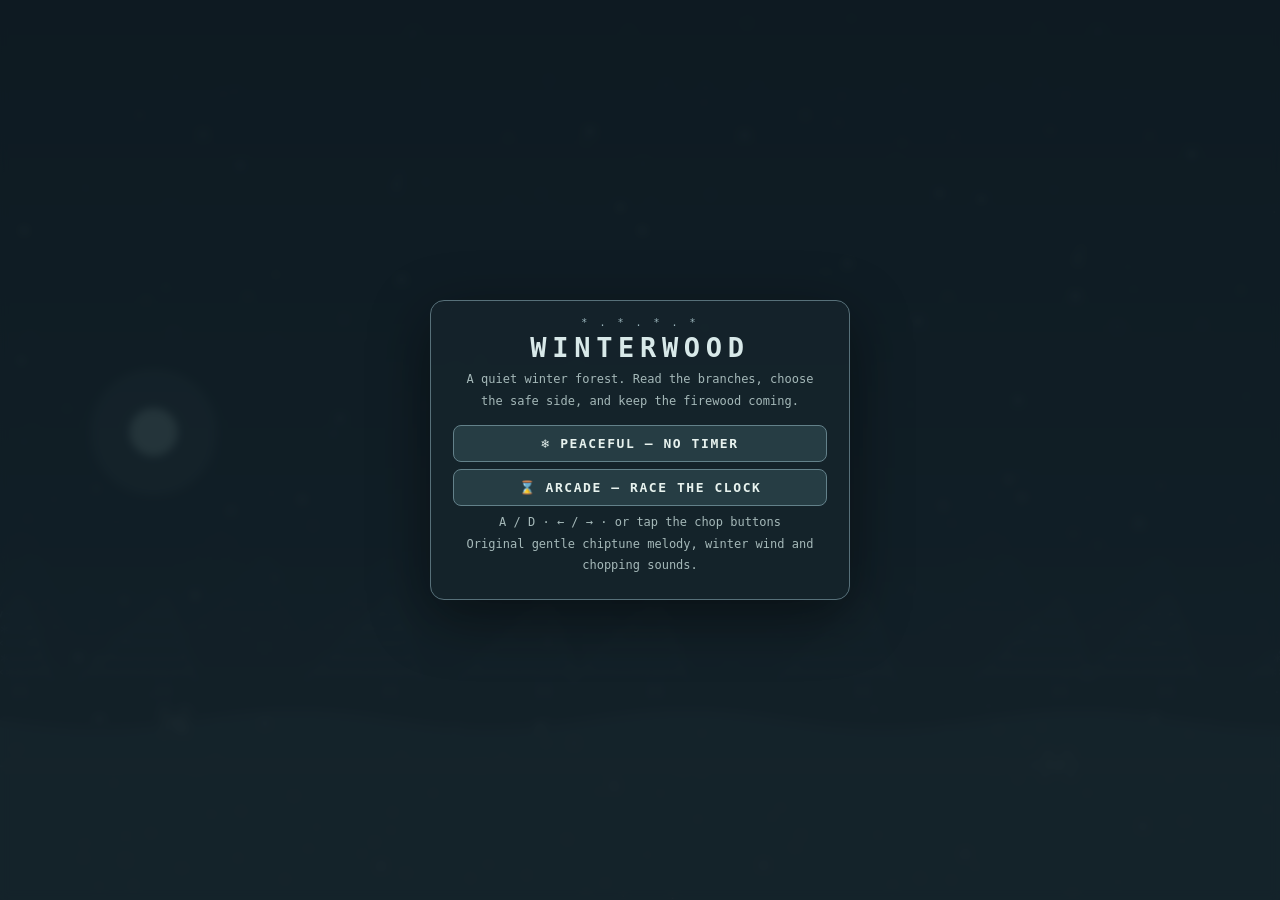
<file: assets/hidden/winter.html>
<!doctype html><html lang="en"><head><meta charset="utf-8"><meta name="viewport" content="width=device-width,initial-scale=1,maximum-scale=1,user-scalable=no,viewport-fit=cover"><meta name="theme-color" content="#101c23"><title>WINTERWOOD — ASCII Forest</title><style>*{box-sizing:border-box}html,body{margin:0;width:100%;height:100%;overflow:hidden;background:#101c23;color:#e5f2ed;font-family:ui-monospace,SFMono-Regular,Consolas,monospace;touch-action:none}canvas{display:block;width:100%;height:100%}.overlay{position:absolute;inset:0;display:flex;align-items:center;justify-content:center;background:#101c23d9;backdrop-filter:blur(4px);z-index:3;padding:20px}.panel{width:min(420px,94vw);padding:28px 22px;text-align:center;border:1px solid #577079;background:#15242bdc;box-shadow:0 16px 60px #0007;border-radius:14px}.panel h1{font-size:clamp(24px,6vw,39px);letter-spacing:.21em;margin:4px 0 6px;color:#d8e9e9}.panel p{font-size:12px;line-height:1.8;color:#a5b9b9}.panel .eyebrow{color:#9bb5bc;letter-spacing:.3em;font-size:10px}.panel button{width:100%;padding:15px;margin-top:10px;border:1px solid #63818a;background:#263d44;color:#e7f2ee;font:700 13px ui-monospace,monospace;letter-spacing:.12em;border-radius:8px;cursor:pointer}.panel button:hover{background:#36545a}.panel button.secondary{background:transparent}.hidden{display:none!important}#hud{position:absolute;top:max(14px,env(safe-area-inset-top));left:14px;right:14px;display:flex;justify-content:space-between;align-items:start;pointer-events:none;z-index:2;font-size:12px;text-shadow:0 2px 4px #000}#hud .right{text-align:right}#hud .small{font-size:10px;color:#adc2c3;letter-spacing:.13em}#hud strong{font-size:20px}#hud button{pointer-events:auto;background:#20363ed9;border:1px solid #58747b;color:#e4f0eb;border-radius:8px;padding:9px 12px;font:13px monospace;cursor:pointer}#controls{position:absolute;bottom:max(20px,env(safe-area-inset-bottom));left:0;right:0;display:flex;justify-content:space-between;padding:0 max(18px,5vw);pointer-events:none;z-index:2}#controls button{pointer-events:auto;touch-action:manipulation;width:clamp(90px,25vw,160px);height:clamp(65px,12vh,95px);border:1px solid #74929a;background:#263d46b8;border-radius:12px;color:#d7e8e8;font:700 clamp(21px,5vw,32px) monospace;cursor:pointer;user-select:none;-webkit-tap-highlight-color:transparent}#controls button:active{background:#567780}#bar{width:120px;height:6px;border:1px solid #789399;background:#26383c;margin:5px 0 0 auto;border-radius:8px;overflow:hidden}#fill{height:100%;width:100%;background:#c5e0dc}#toast{position:absolute;left:50%;top:24%;transform:translateX(-50%);font-size:14px;letter-spacing:.2em;color:#e7f5f0;text-shadow:0 2px 6px #000;pointer-events:none;opacity:0;transition:opacity .2s}@media(orientation:landscape){#controls{bottom:max(16px,env(safe-area-inset-bottom));padding:0 5vw}#controls button{height:65px;width:100px}.panel{padding:16px 22px}.panel h1{font-size:27px}.panel p{margin:6px 0}.panel button{padding:10px;margin-top:7px}}</style></head><body><canvas id="scene"></canvas><div id="hud" class="hidden"><div><div class="small" id="modeLabel">PEACEFUL</div><strong id="score">000</strong><div class="small">WOOD CHOPPED</div><button id="menuBtn" aria-label="Pause game">Ⅱ PAUSE</button></div><div class="right"><div class="small" id="best">BEST 000</div><div id="timerWrap" class="hidden"><strong id="timer">20.0</strong><div id="bar"><div id="fill"></div></div></div><button id="soundBtn" aria-label="Toggle sound">♫ ON</button></div></div><div id="controls" class="hidden"><button id="left" aria-label="Chop left">◀</button><button id="right" aria-label="Chop right">▶</button></div><div id="toast"></div><div id="overlay" class="overlay"><div class="panel"><div class="eyebrow">* . * . * . *</div><h1 id="title">WINTERWOOD</h1><p id="description">A quiet winter forest. Read the branches, choose the safe side, and keep the firewood coming.</p><button id="peace">❄ PEACEFUL — NO TIMER</button><button id="arcade">⌛ ARCADE — RACE THE CLOCK</button><button id="resume" class="secondary hidden">RESUME</button><button id="inside" class="hidden">⌂ GO INSIDE</button><button id="nextNight" class="hidden">☾ ANOTHER NIGHT</button><p id="hint">A / D · ← / → · or tap the chop buttons<br>Original gentle chiptune melody, winter wind and chopping sounds.</p></div></div><script>
(()=>{'use strict';const c=document.getElementById('scene'),ctx=c.getContext('2d');const $=id=>document.getElementById(id);let W=0,H=0,dpr=1,unit=14,cols=0,rows=0,last=0,now=0,mode='peace',state='menu',score=0,best=0,remaining=20,sound=true,audio=null,wind=null,musicNext=0,musicStep=0,musicBus=null,wood=[],lastBranch=0,side='left',shake=0,flash=0,particles=[],snow=[],animals=[],birds=[],treeLines=[],sceneTime=0,nightChops=0,nightNumber=1,totalWood=0,cabinView=0,cabinElapsed=0,cabinFlame=0,nightElapsed=0,worldStage=0;const NIGHT_SECONDS=20;let lastMusicStage=-1;const embers=[];
// Cumulative wood milestones, independent of the number of nights elapsed.
const FIRE_THRESHOLDS=[0,80,160,240,320,400,480,560];
const FIRE_TITLES=['A QUIET HEARTH','THE FIRE GROWS','A ROARING FIRE','THE CABIN IGNITES','WATCHING HOME BURN','THE FLAMES SPREAD','A FOREST OF FIRE','THE BURNING TREE'];
function fireStage(){return worldStage;}
function earnedStage(){let n=0;for(let i=1;i<FIRE_THRESHOLDS.length;i++)if(totalWood>=FIRE_THRESHOLDS[i])n=i;return n;}
function flame(x,y,s,t,intensity=1){
 const flick=Math.sin(t*11+x*.03)*.18+Math.sin(t*17+y*.02)*.12;
 const a=Math.max(.5,intensity);
 text('^',x,y-s*2.3-s*flick,'#ffe39a',s*1.15*a,.85,'center');
 text('/\\',x,y-s*1.45,'#ffb14e',s*1.25*a,.9,'center');
 text('\\/',x,y-s*.55,'#f76a35',s*1.2*a,.9,'center');
 text('~',x+s*.55,y-s*2.9,'#6d7776',s*.9,.45,'center');
}
function houseArt(x,y,u,t,stage){
 const burning=stage>=3;
 glyphArt(['       /\\','      /##\\','     /####\\','    /######\\','   /________\\','   |  []  |','   |  __  |','   |__||__|'],x,y-u*7,u*.85,burning?'#d3a07c':'#81918c',1,'center',.92);
 if(burning){for(let k=-1;k<=1;k++)flame(x+k*u*2.2,y-u*5.8,u*(.7+stage*.09),t+k,1);}
}
const rand=(a,b)=>a+Math.random()*(b-a);const pick=a=>a[Math.floor(Math.random()*a.length)];function resize(){dpr=Math.min(devicePixelRatio||1,2);W=innerWidth;H=innerHeight;c.width=Math.round(W*dpr);c.height=Math.round(H*dpr);ctx.setTransform(dpr,0,0,dpr,0,0);unit=Math.max(10,Math.min(17,W/38,H/34));cols=W/unit;rows=H/unit;while(snow.length<Math.min(240,Math.floor(W*H/2600)))snow.push({x:rand(0,W),y:rand(0,H),s:rand(7,27),a:rand(.2,.8),glyph:Math.random()<.23?'*':'.',phase:rand(0,6)});snow=snow.slice(0,Math.min(240,Math.floor(W*H/2600)));animals=[{x:W*.14,y:H*.79,v:9,kind:'rabbit',wait:0},{x:W*.82,y:H*.84,v:-6,kind:'fox',wait:0}];birds=[{x:W*.3,y:H*.2,v:15},{x:W*.85,y:H*.28,v:-12}]}addEventListener('resize',resize);resize();function text(t,x,y,color='#b7d0d1',size=unit,alpha=1,align='left'){ctx.globalAlpha=alpha;ctx.fillStyle=color;ctx.font=`${size}px monospace`;ctx.textAlign=align;ctx.textBaseline='middle';ctx.fillText(t,x,y);ctx.globalAlpha=1}function pine(x,y,s,shade){ctx.save();ctx.translate(x,y);text('^',0,-s*3.2,shade,s,1,'center');for(let i=0;i<4;i++){const width=(i+2)*s*.55;text('/'+('*'.repeat(i+2))+'\\',0,-s*(2.65-i*.7),shade,s*.86,1,'center')}text('||',0,s*.5,shade,s*.85,1,'center');ctx.restore()}function nextBranch(){// Branches are spaced apart, and never spawn in a way that blocks both sides.
 if(lastBranch>0){lastBranch--;return 0}
 if(Math.random()<.64){lastBranch=1+Math.floor(Math.random()*2);return pick([-1,1])}
 return 0}
function initWood(){wood=[];lastBranch=0;for(let i=0;i<36;i++)wood.push(i<4?0:nextBranch())}function setMode(m){mode=m;state='playing';nightChops=0;nightElapsed=0;nightNumber=1;totalWood=0;worldStage=0;score=0;remaining=20;side='left';shake=0;flash=0;particles=[];initWood();best=+(localStorage.getItem('winterwood_'+mode)||0);$('inside').classList.add('hidden');$('nextNight').classList.add('hidden');$('peace').classList.remove('hidden');$('arcade').classList.remove('hidden');$('overlay').classList.add('hidden');$('hud').classList.remove('hidden');$('controls').classList.remove('hidden');$('timerWrap').classList.toggle('hidden',mode!=='arcade');$('modeLabel').textContent=mode.toUpperCase();updateHud();startAudio()}function updateHud(){$('score').textContent=String(score).padStart(3,'0');$('best').textContent='BEST '+String(best).padStart(3,'0');$('timer').textContent=remaining.toFixed(1);$('fill').style.width=(Math.max(0,remaining)/20*100)+'%'}function end(reason){state='over';$('inside').classList.add('hidden');$('nextNight').classList.add('hidden');stopWind();$('title').textContent=reason==='branch'?'FALLEN BRANCH':'TIME HAS PASSED';$('description').innerHTML=`You gathered <b>${score}</b> logs.<br>Best harvest: ${best} logs.<br>The forest is still waiting.`;$('peace').textContent='❄ PLAY PEACEFUL';$('arcade').textContent='⌛ PLAY ARCADE';$('resume').classList.add('hidden');$('overlay').classList.remove('hidden');$('controls').classList.add('hidden')}function pause(){if(state!=='playing')return;$('inside').classList.add('hidden');$('nextNight').classList.add('hidden');state='paused';stopWind();$('title').textContent='FOREST REST';$('description').textContent='The snow keeps falling. Return whenever you are ready.';$('resume').classList.remove('hidden');$('overlay').classList.remove('hidden');$('controls').classList.add('hidden')}function resume(){state='playing';$('overlay').classList.add('hidden');$('controls').classList.remove('hidden');startAudio()}function chop(dir){if(state!=='playing')return;startAudio();side=dir===-1?'left':'right';if(wood[0]===dir){hit();end('branch');return}score++;nightChops++;totalWood++;if(score>best){best=score;try{localStorage.setItem('winterwood_'+mode,best)}catch(e){}}if(mode==='arcade')remaining=Math.min(20,remaining+1.12);wood.shift();wood.push(nextBranch());shake=5;flash=1;// Spawn chips at the actual axe-to-trunk contact point using the same geometry as draw().
const portrait=H>W,scale=Math.max(9,Math.min(17,W/(portrait?42:85),H/(portrait?60:35)));
const ground=H*.80,base=ground-scale*2,impactX=W*.5+(dir===-1?-1:1)*scale*1.45,impactY=base+scale*.05;
for(let i=0;i<38;i++){
 const outward=dir===-1?-1:1,spread=rand(-1,1);
 particles.push({x:impactX+rand(-scale*.3,scale*.3),y:impactY+rand(-scale*.45,scale*.4),
 vx:outward*rand(24,135)+spread*rand(0,75),vy:rand(-190,-35),gravity:rand(290,490),
 life:rand(2.0,4.3),maxLife:4.3,groundY:ground+rand(-scale*.15,scale*.7),rest:false,
 char:pick(['.','*','+','`',':','·']),size:rand(.45,1.0),color:pick(['#eac996','#c89a62','#f1dfb8','#b78350'])});
}playChop();updateHud()}function finishNight(){worldStage=Math.min(7,worldStage+Math.min(1,Math.max(0,earnedStage()-worldStage)));state='nightEnd';stopWind();$('title').textContent='TIME TO REST';$('description').innerHTML=`Twenty seconds have passed. The moon has set.<br>You gathered <b>${nightChops}</b> logs tonight (${totalWood} total).<br>${FIRE_TITLES[fireStage()]}.`;$('resume').classList.add('hidden');$('peace').classList.add('hidden');$('arcade').classList.add('hidden');$('inside').classList.remove('hidden');$('nextNight').classList.add('hidden');$('overlay').classList.remove('hidden');$('controls').classList.add('hidden')}
function goInside(){state='cabin';cabinView=(nightNumber-1)%3;cabinElapsed=0;stopWind();$('overlay').classList.add('hidden');$('hud').classList.add('hidden');$('controls').classList.add('hidden');$('inside').classList.add('hidden');$('nextNight').classList.remove('hidden');$('peace').classList.add('hidden');$('arcade').classList.add('hidden');$('resume').classList.add('hidden');$('nextNight').textContent='☾ START NIGHT '+(nightNumber+1);$('title').textContent='HOME, AT LAST';$('description').textContent=FIRE_TITLES[fireStage()]+' · Total wood: '+totalWood;setTimeout(()=>{if(state==='cabin')$('overlay').classList.remove('hidden')},5500)}
function startNextNight(){nightNumber++;nightChops=0;nightElapsed=0;remaining=20;initWood();particles=[];state='playing';$('overlay').classList.add('hidden');$('hud').classList.remove('hidden');$('controls').classList.remove('hidden');$('peace').classList.remove('hidden');$('arcade').classList.remove('hidden');$('nextNight').classList.add('hidden');updateHud();startAudio()}
function hit(){playTone(115,.25,'sawtooth',.13)}function initAudio(){if(audio)return;try{audio=new(window.AudioContext||window.webkitAudioContext)()}catch(e){}}function playTone(freq,duration,type='sine',vol=.04){if(!sound)return;initAudio();if(!audio)return;audio.resume();const o=audio.createOscillator(),g=audio.createGain();o.type=type;o.frequency.setValueAtTime(freq,audio.currentTime);g.gain.setValueAtTime(vol,audio.currentTime);g.gain.exponentialRampToValueAtTime(.0001,audio.currentTime+duration);o.connect(g).connect(audio.destination);o.start();o.stop(audio.currentTime+duration)}function chipNote(freq,at,dur,volume=.018,wave='triangle'){
 if(!audio||!sound)return;
 const osc=audio.createOscillator(),env=audio.createGain();
 osc.type=wave;osc.frequency.setValueAtTime(freq,at);
 env.gain.setValueAtTime(.0001,at);
 env.gain.linearRampToValueAtTime(volume,at+.014);
 env.gain.exponentialRampToValueAtTime(Math.max(.0002,volume*.52),at+Math.min(dur*.45,.24));
 env.gain.exponentialRampToValueAtTime(.0001,at+dur);
 osc.connect(env).connect(musicBus||audio.destination);
 osc.start(at);osc.stop(at+dur+.015);
}
function playChop(){
 if(!sound)return;initAudio();if(!audio)return;audio.resume();
 const t=audio.currentTime;
 // Sharp 8-bit axe strike followed by a soft, woody low-frequency thunk.
 chipNote(660,t,.035,.045,'square');chipNote(190,t+.015,.105,.085,'triangle');
 chipNote(92,t+.042,.085,.035,'square');
}
const melody=[
  659,0,587,0,523,0,392,0, 440,0,523,0,587,0,0,0,
  659,0,784,0,659,0,587,0, 523,0,440,0,392,0,0,0,
  523,0,587,0,659,0,784,0, 880,0,784,0,659,0,0,0,
  587,0,523,0,440,0,392,0, 440,0,523,0,392,0,0,0
];
const bass=[131,110,175,131, 131,147,110,98];
function musicTick(){
 if(!audio||!sound||state!=='playing'||!musicBus)return;
 const inferno=fireStage()>=6;
 if(lastMusicStage!==(inferno?1:0)){lastMusicStage=inferno?1:0;musicNext=0;musicStep=0;}
 const stepDuration=inferno?.135:.375;
 if(!musicNext||musicNext<audio.currentTime-.5){musicNext=audio.currentTime+.06;musicStep=0}
 while(musicNext<audio.currentTime+.22){
  const n=musicStep%melody.length,bar=Math.floor(n/8);
  if(inferno){
    // Original urgent 8-bit ostinato, minor harmonies, distorted bass and pounding pulse.
    const roots=[110,103.83,87.31,98],root=roots[Math.floor(musicStep/16)%4];
    const seq=[1,1.5,2,1.5,1,2,2.25,1.5,1,1.5,2,3,2.25,2,1.5,1];
    chipNote(root*seq[musicStep%16]*4,musicNext,.105,.020,'sawtooth');
    if(n%2===0)chipNote(root,musicNext,.21,.055,'square');
    if(n%4===0){chipNote(55,musicNext,.14,.10,'triangle');chipNote(root*2,musicNext,.46,.024,'sawtooth')}
    if(n%4===2)chipNote(185,musicNext,.075,.042,'square');
    if(n%8===7)chipNote(1400,musicNext,.055,.011,'square');
  }else{
    if(melody[n])chipNote(melody[n],musicNext,.29,.018,'triangle');
    if(n%8===0){chipNote(bass[bar%bass.length],musicNext,1.7,.013,'sine');chipNote(bass[bar%bass.length]*2,musicNext,.75,.006,'triangle')}
    if(n%16===12)chipNote(1175,musicNext,.45,.005,'sine');
  }
  musicStep++;musicNext+=stepDuration;
 }
}
function startAudio(){if(!sound)return;initAudio();if(!audio)return;audio.resume();if(!musicBus){musicBus=audio.createGain();musicBus.gain.value=.7;musicBus.connect(audio.destination)}if(wind)return;const buffer=audio.createBuffer(1,audio.sampleRate*2,audio.sampleRate),data=buffer.getChannelData(0);let prev=0;for(let i=0;i<data.length;i++){prev=(prev+(Math.random()*2-1)*.055)*.992;data[i]=prev}const src=audio.createBufferSource(),gain=audio.createGain(),filter=audio.createBiquadFilter();src.buffer=buffer;src.loop=true;filter.type='lowpass';filter.frequency.value=380;gain.gain.value=.11;src.connect(filter).connect(gain).connect(audio.destination);src.start();wind={src,gain}}function stopWind(){musicNext=0;lastMusicStage=-1;if(musicBus&&audio){musicBus.gain.cancelScheduledValues(audio.currentTime);musicBus.gain.setValueAtTime(musicBus.gain.value,audio.currentTime);musicBus.gain.setTargetAtTime(.0001,audio.currentTime,.025);setTimeout(()=>{if(musicBus){try{musicBus.disconnect()}catch(e){}musicBus=null}},400)}if(wind){try{wind.src.stop()}catch(e){}wind=null}}function glyphArt(lines,x,y,size,color,alpha=1,align='center',lineHeight=1){for(let i=0;i<lines.length;i++)text(lines[i],x,y+i*size*lineHeight,color,size,alpha,align)}
function draw(dt){
 sceneTime+=dt;if(state==='playing'){nightElapsed=Math.min(NIGHT_SECONDS,nightElapsed+dt);if(nightElapsed>=NIGHT_SECONDS)finishNight()}if(state==='cabin'){drawCabin(dt);return;}const t=sceneTime,ground=H*.80,portrait=H>W,scale=Math.max(9,Math.min(17,W/(portrait?42:85),H/(portrait?60:35))),tx=W*.5,base=ground-scale*2;
 const sky=ctx.createLinearGradient(0,0,0,H);sky.addColorStop(0,'#091923');sky.addColorStop(.62,'#1b3440');sky.addColorStop(1,'#344c50');ctx.fillStyle=sky;ctx.fillRect(0,0,W,H);
 const stage=fireStage();
 // Moon crosses the sky over twenty seconds of active gameplay.
 const progress=Math.min(1,nightElapsed/NIGHT_SECONDS),moonX=W*(.12+.76*progress),moonY=H*(.48-.34*Math.sin(Math.PI*progress));
 ctx.save();ctx.globalAlpha=.15;ctx.fillStyle='#b5e0dd';ctx.beginPath();ctx.arc(moonX,moonY,scale*4.2,0,7);ctx.fill();ctx.globalAlpha=.8;ctx.beginPath();ctx.arc(moonX,moonY,scale*1.6,0,7);ctx.fill();ctx.restore();
 for(let layer=0;layer<3;layer++){
  const shade=['#263c45','#35515a','#527079'][layer],step=scale*(layer===0?17:layer===1?13:11),y=ground-scale*(layer===0?8:layer===1?5:2);
  for(let i=-2;i<W/step+3;i++){
   const x=i*step+Math.sin(i*17+layer*3)*step*.23;
   const size=scale*(layer===0?.80:layer===1?1.02:1.12);
   glyphArt(['      /\\','     /**\\','    /****\\','   /******\\','  /********\\',' /**********\\','      ||'],x,y-size*5,size,shade,.70,'center',.84);
  }
 }
 ctx.fillStyle='#344f57';ctx.beginPath();ctx.moveTo(0,ground);for(let x=0;x<=W+12;x+=12)ctx.lineTo(x,ground+Math.sin(x*.016)*scale*.65);ctx.lineTo(W,H);ctx.lineTo(0,H);ctx.fill();
 ctx.fillStyle='#91b2b1';ctx.globalAlpha=.18;ctx.fillRect(0,ground+scale*3,W,2);ctx.globalAlpha=1;
 for(let i=0;i<30;i++){let x=(i*97.33+13)%W,y=ground+scale*2+(i*31)%(Math.max(1,H-ground-scale*2));text(i%4===0?'~':i%3===0?'_':'.',x,y,'#a2c0bb',scale*.8,.4)}
 // wildlife passes behind foreground tree
 for(const b of birds){b.x+=b.v*dt;if(b.x>W+40)b.x=-40;if(b.x< -40)b.x=W+40;glyphArt(['\ /',' V '],b.x,b.y+Math.sin(t*2+b.x*.01)*4,scale*.65,'#b1c9c6',.65)}
 for(const a of animals){
  if(stage>=6){
    // Fleeing wildlife, visibly ablaze, moving across the foreground in panic.
    if(!a.panic){a.panic=true;a.x=a.kind==='rabbit'?-scale*5:W+scale*5;a.v=a.kind==='rabbit'?rand(85,125):-rand(75,115);a.y=ground-scale*(a.kind==='rabbit'?1.2:1.55);}
    a.x+=a.v*dt;
    if(a.x>W+scale*6){a.x=-scale*6;a.v=rand(85,125)}
    if(a.x< -scale*6){a.x=W+scale*6;a.v=-rand(75,115)}
    const bob=Math.abs(Math.sin(t*15+(a.kind==='fox'?2:0)))*scale*.32;
    const art=a.kind==='rabbit'?[' (\\_/)', ' (o.o)', ' / >o']:[' /\\_/\\','( o.o )',' > ^ <'];
    glyphArt(art,a.x,a.y-bob,scale*.7,'#bd8b70',.95,'center',.9);
    text('^*^',a.x,a.y-bob-scale*1.1,'#ffb44d',scale*.9,.95,'center');
    text('^^',a.x+Math.sin(t*11)*scale*.18,a.y-bob-scale*1.7,'#e15a2d',scale*.65,.8,'center');
  }else{
    a.panic=false;a.wait-=dt;if(a.wait<0){a.wait=rand(3,9);a.v=pick([-1,0,1])*rand(4,11)}
    a.x+=a.v*dt;if(a.x<0)a.x=W;if(a.x>W)a.x=0;
    const art=a.kind==='rabbit'?[' (\\_/)' , ' (o.o)', ' / >o']:[' /\\_/\\','( o.o )',' > ^ <'];glyphArt(art,a.x,a.y,scale*.7,'#b7c8bc',.8,'center',.9)
  }
 }
 // Fire encroaches on the forest only after enough cumulative wood has been gathered.
 if(stage>=4){
   houseArt(W*.13,ground-scale*.7,scale*.85,t,stage);
   if(stage>=5){for(let j=0;j<Math.ceil(W/(scale*8));j++){
     const fx=j*scale*8+scale*2;
     if(Math.abs(fx-tx)<scale*3)continue;
     flame(fx,ground-scale*(2+(j%3)),scale*(.9+stage*.11),t+j);
   }}
   if(stage>=6){ctx.fillStyle='rgba(196,60,23,.09)';ctx.fillRect(0,0,W,H);}
 }
 // Continuous tree trunk from snowy ground to upper sky: no missing top/bottom segments.
 // The burning overlay is drawn in the same world coordinates as the trunk and branches.
 if(state!=='menu'&&state!=='cabin'){
 ctx.save();ctx.translate(shake?rand(-shake,shake):0,0);
 const step=scale*2.05,top=H*.12,trunkBottom=ground+scale*.55;
 const branchBase=base-step;
 // Extend the trunk through the entire visible playfield, with a stable base.
 for(let y=trunkBottom;y>=top;y-=scale*.72){
   text('||||',tx,y,stage>=7?'#66554b':'#cbd7cb',scale*1.13,1,'center');
   if(Math.floor(y/scale)%3===0)text(':',tx,y,stage>=7?'#b36b42':'#78948a',scale*.65,.75,'center');
 }
 const visible=Math.max(4,Math.min(18,Math.floor((branchBase-top)/step)+1));
 for(let i=visible-1;i>=0;i--){
   const y=branchBase-i*step,branch=wood[i]||0;
   if(branch===0)continue;
   const charred=stage>=7,branchColor=charred?'#66514a':'#c5d6cc';
   const bx=branch===-1?tx-scale*4.9:tx+scale*.9;
   glyphArt(branch===-1?['_______','<<<<<']:['_______','/////'],bx,y-scale*.8,scale*.9,branchColor,1,'left',.65);
   if(charred){
     // Each burning branch moves down with its wood[] segment after chopping.
     flame(tx+branch*scale*3.8,y-scale*.7,scale*.47,t+i*.77,.68);
     text('~',tx+branch*scale*4.1,y-scale*2.9,'#6b625e',scale*.7,.35,'center');
   }
 }
 if(stage>=7){
   // Fire hugs the trunk and is attached to its actual rendered coordinates.
   for(let y=trunkBottom-scale*.5,j=0;y>top+scale;y-=scale*2.35,j++){
     flame(tx+Math.sin(j*1.9)*scale*.48,y,scale*.43,t+j*.53,.68);
   }
 }
 text('____/||||\____',tx,ground+scale*.55,stage>=7?'#987b69':'#e0e8dc',scale*.93,1,'center');
 const px=tx+(side==='left'?-1:1)*scale*5.7,py=base+scale*1.2;
 glyphArt(['  _  ',' (.) ',' /|\ ',' / \ '],px,py-scale*3.2,scale*1.05,'#e7e4d6',1,'center',.94);
 text(side==='left'?'━━╱':'╲━━',px+(side==='left'?scale*2:-scale*2),py-scale*.95,'#d9ac75',scale*1.35,1,'center');
 ctx.restore();
 if(flash>0){text('*',tx+(side==='left'?-1:1)*scale*2,base,'#f4dca4',scale*2,flash,'center');flash=Math.max(0,flash-dt*5)}
 shake=Math.max(0,shake-dt*28);
 }
 for(const p of particles){
 p.life-=dt;
 if(!p.rest){p.x+=p.vx*dt;p.y+=p.vy*dt;p.vy+=p.gravity*dt;p.vx*=Math.exp(-.7*dt);
 if(p.y>=p.groundY){p.y=p.groundY;p.rest=true;p.vx=0;p.vy=0;}}
 if(p.life>0)text(p.rest?pickStable(Math.floor(p.x)):p.char,p.x,p.y,p.color,scale*p.size,Math.min(1,p.life/.75));
}particles=particles.filter(p=>p.life>0);
 // The forest inferno replaces falling snow with rising, windblown ash.
 if(stage>=6){
   for(const s of snow){
     s.y-=s.s*dt*(.65+stage*.14);
     s.x+=dt*(9+Math.sin(t*.9+s.phase)*15);
     if(s.y< -12){s.y=H+rand(0,70);s.x=rand(0,W)}
     if(s.x>W+8)s.x=-8;
     text(s.glyph==='*'?'·':'.',s.x,s.y,'#b7a59b',scale*.75,s.a*.9);
   }
   if(embers.length<Math.min(130,Math.floor(W*H/3700))){
     for(let i=0;i<3;i++)embers.push({x:rand(0,W),y:rand(H*.55,H),vy:rand(20,70),vx:rand(-15,22),life:rand(1,3),max:3});
   }
   for(const e of embers){e.y-=e.vy*dt;e.x+=e.vx*dt+Math.sin(t*3+e.y*.01)*dt*12;e.life-=dt;
     text(Math.random()<.12?'*':'.',e.x,e.y,'#ff8b43',scale*.7,Math.max(0,Math.min(.8,e.life/1.4)));
   }
   for(let i=embers.length-1;i>=0;i--)if(embers[i].life<=0||embers[i].y<0)embers.splice(i,1);
 }else{
   embers.length=0;
   for(const s of snow){s.y+=s.s*dt;s.x+=Math.sin(t*.7+s.phase)*dt*5;if(s.y>H+8){s.y=-8;s.x=rand(0,W)}if(s.x>W)s.x=0;if(s.x<0)s.x=W;text(s.glyph,s.x,s.y,'#e4f1ef',scale*(s.glyph==='*'?.92:.72),s.a)}
 }
 if(state==='playing'&&mode==='arcade'){remaining-=dt;if(remaining<=0){remaining=0;end('time')}updateHud()}
}
function drawCabin(dt){
 cabinElapsed+=dt;cabinFlame+=dt;const u=Math.max(9,Math.min(18,W/47,H/29)),cx=W/2,gy=H*.79;
 const bg=ctx.createLinearGradient(0,0,0,H);bg.addColorStop(0,'#271c1a');bg.addColorStop(1,'#53392a');ctx.fillStyle=bg;ctx.fillRect(0,0,W,H);
 for(let y=u*2;y<H*.75;y+=u*2.5)text('='.repeat(Math.ceil(W/(u*.61))),0,y,'#75523a',u,.28);
 ctx.fillStyle='#32251f';ctx.fillRect(0,gy,W,H-gy);for(let y=gy;y<H;y+=u*1.5)text('_'.repeat(Math.ceil(W/(u*.6))),0,y,'#a0774d',u,.27);
 // Everything in the cabin is shown from one consistent side-on viewpoint.
 // The hearth is left of center, and the bed is always to its right.
 const fireX=W*.31,fireY=H*.65,bedX=W*.73,bedY=H*.69;
 const glow=ctx.createRadialGradient(fireX,fireY,0,fireX,fireY,u*15);
 glow.addColorStop(0,'#ffb15a55');glow.addColorStop(1,'#ffb15a00');ctx.fillStyle=glow;ctx.fillRect(0,0,W,H);
 glyphArt([String.raw`  __________  `,String.raw` /          \\ `,String.raw`|  [      ]  |`,String.raw`|  [      ]  |`,String.raw`|__|______|__|`],fireX,fireY-u*5,u*.78,'#c69b72',1,'center',1);
 const stage=fireStage();const flick=Math.sin(cabinFlame*12)*.35+Math.sin(cabinFlame*7)*.3;
 glyphArt([String.raw`   (  )   `,String.raw`  ( /\\ )  `,String.raw`   /##\\   `,String.raw`  /####\\  `,String.raw` ==\\__/== `],fireX,fireY-u*3.2+flick*u*.4,u*.8*(1+Math.min(stage,3)*.24),'#ffb969',1,'center',.9);
 text('~  ~  ~',fireX,fireY+u*1.6,'#e2a06a',u,.8,'center');
 const wx=W*.14,wy=H*.27;
 glyphArt([String.raw`+---------+`,String.raw`| *  .  * |`,String.raw`| . /\\ . |`,String.raw`|  /##\\  |`,String.raw`+---------+`],wx,wy,u*.72,'#a4bfc0',.8,'center',1.1);
 // Side profile bed: headboard on the right, next to the hearth.
 glyphArt([String.raw`             |`,String.raw`    _________|`,String.raw` __/_________|`,String.raw`|____________|`,String.raw` |          |`],bedX,bedY-u*2.5,u*.79,'#d4b78f',1,'center',1.03);
 if(cabinView===0){
  // Sleeping under the blanket, facing left in profile.
  glyphArt([String.raw`  z  z`,String.raw` (._)______`,String.raw` /~~~~~~~~\\`],bedX-u*2,bedY-u*3.5,u*.78,'#f1d8b2',1,'center',1);
 }else if(cabinView===1){
  // Side-on recliner, to the left of the bed and beside the fire.
  glyphArt([String.raw`   o`,String.raw`  /|__`,String.raw`  /  /\\`,String.raw` |_____|`,String.raw`  |   |`],W*.52,H*.64-u*3.4,u*.83,'#e0c9a5',1,'center',1);
 }else{
  // Same side-on sitting position, now holding a steaming mug.
  glyphArt([String.raw`  ~  ~`,String.raw`   o  [_]`,String.raw`  /|__/`,String.raw`  /  /\\`,String.raw` |_____|`,String.raw`  |   |`],W*.52,H*.64-u*4.4,u*.79,'#e0c9a5',1,'center',1);
 }
 const tail=Math.sin(cabinElapsed*2.4)>0.25?'~':'\\';
 const catX=W*.47,catY=gy-u*2.8;
 glyphArt([String.raw` /\\_/\\`,String.raw`( o.o )`,` / > <${tail}`],catX,catY,u*.78,'#e5d6bd',1,'center',.95);
 if(stage>=3){
   if(stage<=3){for(let j=0;j<5;j++)flame(W*(.17+j*.16),gy-u*(2+(j%2)),u*(1.1+j*.08),cabinFlame+j);}
   else {
     // Side-view exterior replaces the cabin interior as the blaze spreads.
     const bg2=ctx.createLinearGradient(0,0,0,H);bg2.addColorStop(0,'#1b2028');bg2.addColorStop(1,'#4b2520');ctx.fillStyle=bg2;ctx.fillRect(0,0,W,H);
     text(' .  *  .  *  . ',W*.5,H*.2,'#b4a7a0',u,1,'center');
     houseArt(W*.49,H*.77,u*1.8,cabinFlame,stage);
     if(stage>=5)for(let j=0;j<7;j++){const x=W*(.07+j*.14);pine(x,H*.73,u*.85,'#755d4b');flame(x,H*.76,u*(.75+stage*.12),cabinFlame+j);}
     // Observer, always in profile, watches from a safe distance.
     glyphArt(['  o',' /|\\',' / \\'],W*.83,H*.69,u*1.05,'#d2b99d',1,'center',1);
     const tail=Math.sin(cabinElapsed*2.4)>.1?'~':'\\';
     glyphArt([' /\\_/\\','( o.o )',' / > <'+tail],W*.73,H*.78,u*.72,'#e5d6bd',1,'center',1);
   }
 }
 text('WINTERWOOD  /  NIGHT '+nightNumber,cx,H*.09,'#edcfa4',u*.88,1,'center');
 text(stage<3?['SLEEPING SOUNDLY','RESTING BY THE FIRE','A WARM DRINK'][cabinView]:FIRE_TITLES[stage],cx,H*.15,'#f0bc86',u*.76,1,'center');
 text('WOOD GATHERED: '+totalWood,cx,H*.92,'#cbbca3',u*.83,1,'center');
}
function pickStable(i){return ['.','_','~','·'][i%4]}function frame(t){musicTick();const dt=Math.min(.05,(t-last)/1000||0);last=t;draw(dt);requestAnimationFrame(frame)}requestAnimationFrame(frame);$('peace').onclick=()=>setMode('peace');$('arcade').onclick=()=>setMode('arcade');$('resume').onclick=resume;$('inside').onclick=goInside;$('nextNight').onclick=startNextNight;$('menuBtn').onclick=pause;$('soundBtn').onclick=()=>{sound=!sound;$('soundBtn').textContent=sound?'♫ ON':'♫ OFF';if(sound)startAudio();else stopWind()};$('left').addEventListener('pointerdown',e=>{e.preventDefault();chop(-1)});$('right').addEventListener('pointerdown',e=>{e.preventDefault();chop(1)});addEventListener('keydown',e=>{if(['ArrowLeft','ArrowRight','KeyA','KeyD','Space','Escape'].includes(e.code))e.preventDefault();if(e.repeat)return;if(e.code==='Escape'||e.code==='Space'){if(state==='playing')pause();else if(state==='paused')resume()}if(e.code==='ArrowLeft'||e.code==='KeyA')chop(-1);if(e.code==='ArrowRight'||e.code==='KeyD')chop(1)});document.addEventListener('visibilitychange',()=>{if(document.hidden&&state==='playing')pause()});})();
</script></body></html>
</file>
